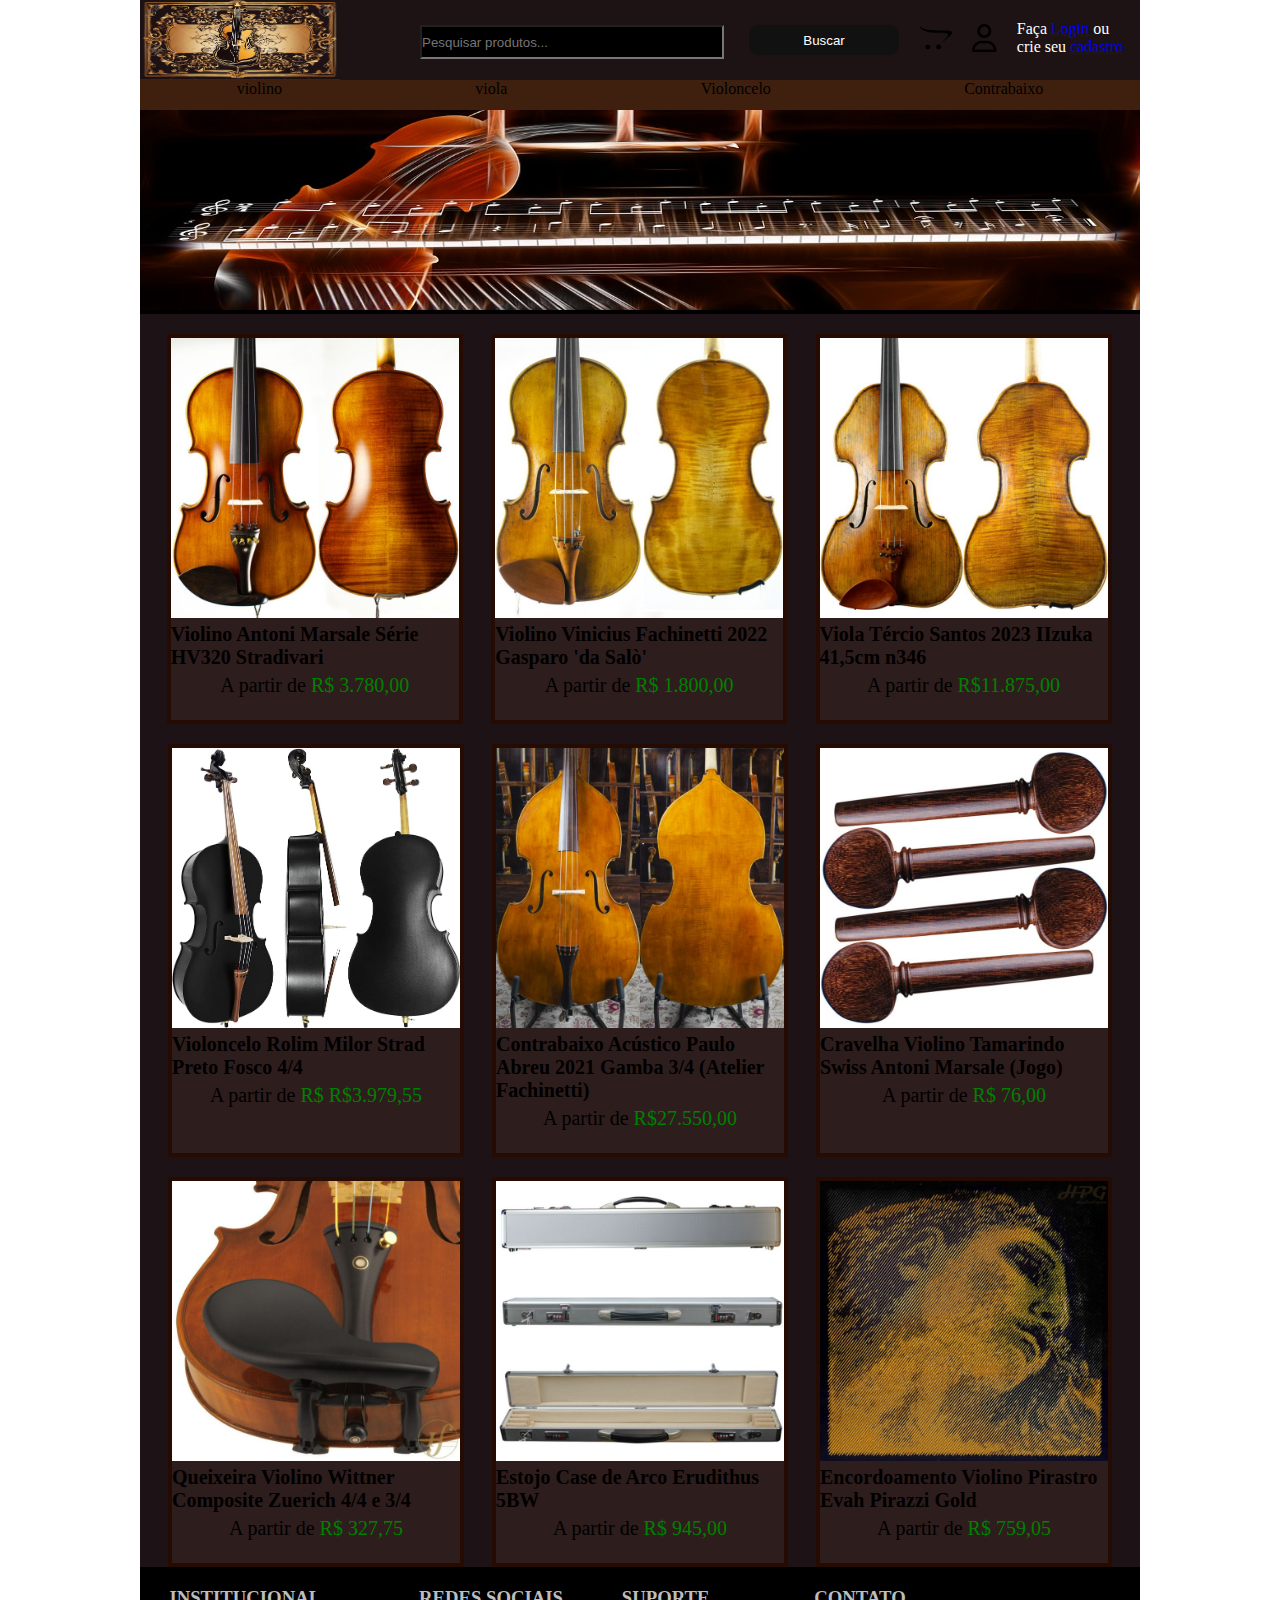
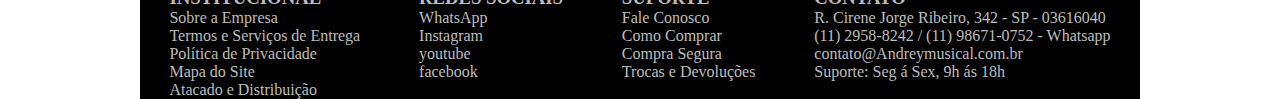
<file: index.html>
<!DOCTYPE html>
<html lang="en">

<head>
  <meta charset="UTF-8">
  <meta name="viewport" content="width=device-width, initial-scale=1.0">
  <link rel="stylesheet" href="index.css">
  <title>Document</title>
</head>

<body>

  <div id="layout">
    <!--cabeçalho-->
    <div id="pai1">


      <a href="index.html">
        <p id="logotipos"><img src="Imagens/logotipo2.png" alt="" height="80" width="200"></p>


      </a>

      <input type="text" id="informacoes" placeholder="Pesquisar produtos...">


      <button class="glow-on-hover" type="button">Buscar</button>

      <button id="carrinho"><a href="carrinho.html"><svg xmlns="http://www.w3.org/2000/svg" height="2em"
            viewBox="0 0 640 512">
            <path
              d="M423.3 440.7c0 25.3-20.3 45.6-45.6 45.6s-45.8-20.3-45.8-45.6 20.6-45.8 45.8-45.8c25.4 0 45.6 20.5 45.6 45.8zm-253.9-45.8c-25.3 0-45.6 20.6-45.6 45.8s20.3 45.6 45.6 45.6 45.8-20.3 45.8-45.6-20.5-45.8-45.8-45.8zm291.7-270C158.9 124.9 81.9 112.1 0 25.7c34.4 51.7 53.3 148.9 373.1 144.2 333.3-5 130 86.1 70.8 188.9 186.7-166.7 319.4-233.9 17.2-233.9z" />
          </svg></a>
      </button>

      <button id="pessoa"> <a href="dashboard.html">
          <svg id="pessoa" xmlns="http://www.w3.org/2000/svg" height="1em" viewBox="0 0 448 512">
            <path
              d="M304 128a80 80 0 1 0 -160 0 80 80 0 1 0 160 0zM96 128a128 128 0 1 1 256 0A128 128 0 1 1 96 128zM49.3 464H398.7c-8.9-63.3-63.3-112-129-112H178.3c-65.7 0-120.1 48.7-129 112zM0 482.3C0 383.8 79.8 304 178.3 304h91.4C368.2 304 448 383.8 448 482.3c0 16.4-13.3 29.7-29.7 29.7H29.7C13.3 512 0 498.7 0 482.3z" />
          </svg> </a>
      </button>

      <span id="login">Faça
        <a href="login.html">Login </a>
        ou
        <br>
        crie seu
        <a href="cadastro.html">cadastro</a>
      </span>


    </div>

    <div id="categorias">
      <p> violino</p>
      <p> viola</p>
      <p> Violoncelo</p>
      <p> Contrabaixo</p>

    </div>

    <img src="Imagens/banner-1036482_960_720.jpg" width="1000px" height="200px">

    <div id="produtos">
      <a href="violino1.html">
        <div class="cartoes" id="primeiraFileira" style="width: 18rem;">
          <img src="Imagens/violino.jpg" width="288" height="280" class="card-img-top" alt="...">
      </a>
      <div class="cardbody">
        <h5 class="titulo-cartoes">Violino Antoni Marsale Série HV320 Stradivari</h5>
        <p id="precolabel"> A partir de <span id="Rs">R$ 3.780,00 <br></p>
        <br>



      </div>
    </div>

    <div class="cartoes" id="primeiraFileira"  style="width: 18rem;">
      <a href="violino2.html"><img src="Imagens/violino2.jpg" width="288" height="280" class="card-img-top" alt="..."></a>
      <div class="card-body">
        <h5 class="titulo-cartoes">Violino Vinicius Fachinetti 2022 Gasparo 'da Salò'</h5>

        <p id="precolabel"> A partir de <span id="Rs">R$ 1.800,00 <br>
            <br>

      </div>
    </div>

    <div class="cartoes" id="primeiraFileira" style="width: 18rem;">
      <a href="viola.html"><img src="Imagens/viola.jpg" width="288" height="280" class="card-img-top" alt="..."></a>
      <div class="card-body">
        <h5 class="titulo-cartoes">Viola Tércio Santos 2023 IIzuka 41,5cm n346</h5>
        <p id="precolabel"> A partir de <span id="Rs">R$11.875,00 <br></p>
        </p>
        <br>



      </div>
    </div>

    <div class="cartoes" style="width: 18rem;">
      <img src="Imagens/cello.jpg" width="288" height="280" class="card-img-top" alt="...">
      <div class="card-body">
        <h5 class="titulo-cartoes">Violoncelo Rolim Milor Strad Preto Fosco 4/4</h5>
        <p id="precolabel"> A partir de <span id="Rs">R$ R$3.979,55 <br></p>
        </p>
        <br>


      </div>
    </div>

    <div class="cartoes" style="width: 18rem;">
      <img src="Imagens/contra.jpg" width="288" height="280" class="card-img-top" alt="...">
      <div class="card-body">
        <h5 class="titulo-cartoes">Contrabaixo Acústico Paulo Abreu 2021 Gamba 3/4 (Atelier Fachinetti)
        </h5>
        <p id="precolabel"> A partir de <span id="Rs">R$27.550,00 <br></p>
        </p>
        <br>

      </div>
    </div>

    <div class="cartoes" style="width: 18rem;">
      <img src="Imagens/cravelha.jpg" width="288" height="280" class="card-img-top" alt="...">
      <div class="card-body">
        <h5 class="titulo-cartoes">
          Cravelha Violino Tamarindo Swiss Antoni Marsale (Jogo)</h5>
        <p id="precolabel"> A partir de <span id="Rs">R$ 76,00 <br></p>
        </p>
        <br>


      </div>
    </div>

    <div class="cartoes" style="width: 18rem;">
      <img src="Imagens/queixeira.jpg" width="288" height="280" class="card-img-top" alt="...">
      <div class="card-body">
        <h5 class="titulo-cartoes">Queixeira Violino Wittner Composite Zuerich 4/4 e 3/4</h5>
        <p id="precolabel"> A partir de <span id="Rs">R$ 327,75 <br></p>
        </p>
        <br>


      </div>
    </div>

    <div class="cartoes" style="width: 18rem;">
      <img src="Imagens/case.jpg" width="288" height="280" class="card-img-top" alt="...">
      <div class="card-body">
        <h5 class="titulo-cartoes">
          Estojo Case de Arco Erudithus 5BW</h5>
        <p id="precolabel"> A partir de <span id="Rs">R$ 945,00 <br></p>
        </p>
        <br>


      </div>
    </div>

    <div class="cartoes" style="width: 18rem;">
      <img src="Imagens/corda.jpg" width="288" height="280" class="card-img-top" alt="...">
      <div class="card-body">
        <h5 class="titulo-cartoes">
          Encordoamento Violino Pirastro Evah Pirazzi Gold
        </h5>
        <p id="precolabel"> A partir de <span id="Rs">R$ 759,05 <br></p>
        </p>
        <br>


      </div>
    </div>

  </div>

  <div id="rodapeP">
    <div class="roda">
      <H3>INSTITUCIONAL</H3>
      <p>Sobre a Empresa</p>
      <p>Termos e Serviços de Entrega</p>
      <p>Política de Privacidade</p>
      <p>Mapa do Site</p>
      <p>Atacado e Distribuição</p>
    </div>
    <div class="roda">
      <H3>REDES SOCIAIS</H3>
      <p>WhatsApp</p>
      <p>Instagram</p>
      <p>youtube</p>
      <p>facebook</p>
    </div>
    <div class="roda">
      <H3>SUPORTE</H3>
      <P>Fale Conosco</P>
      <P>Como Comprar</P>
      <P>Compra Segura</P>
      <P>Trocas e Devoluções</P>
    </div>
    <div class="roda">
      <H3>CONTATO</H3>
      <P>R. Cirene Jorge Ribeiro, 342 - SP - 03616040</P>
      <P>(11) 2958-8242 / (11) 98671-0752 - Whatsapp</P>
      <P>contato@Andreymusical.com.br</P>
      <P> Suporte: Seg á Sex, 9h ás 18h</P>
    </div>

  </div>

  </div>


  </div>

</body>

</html>
</file>
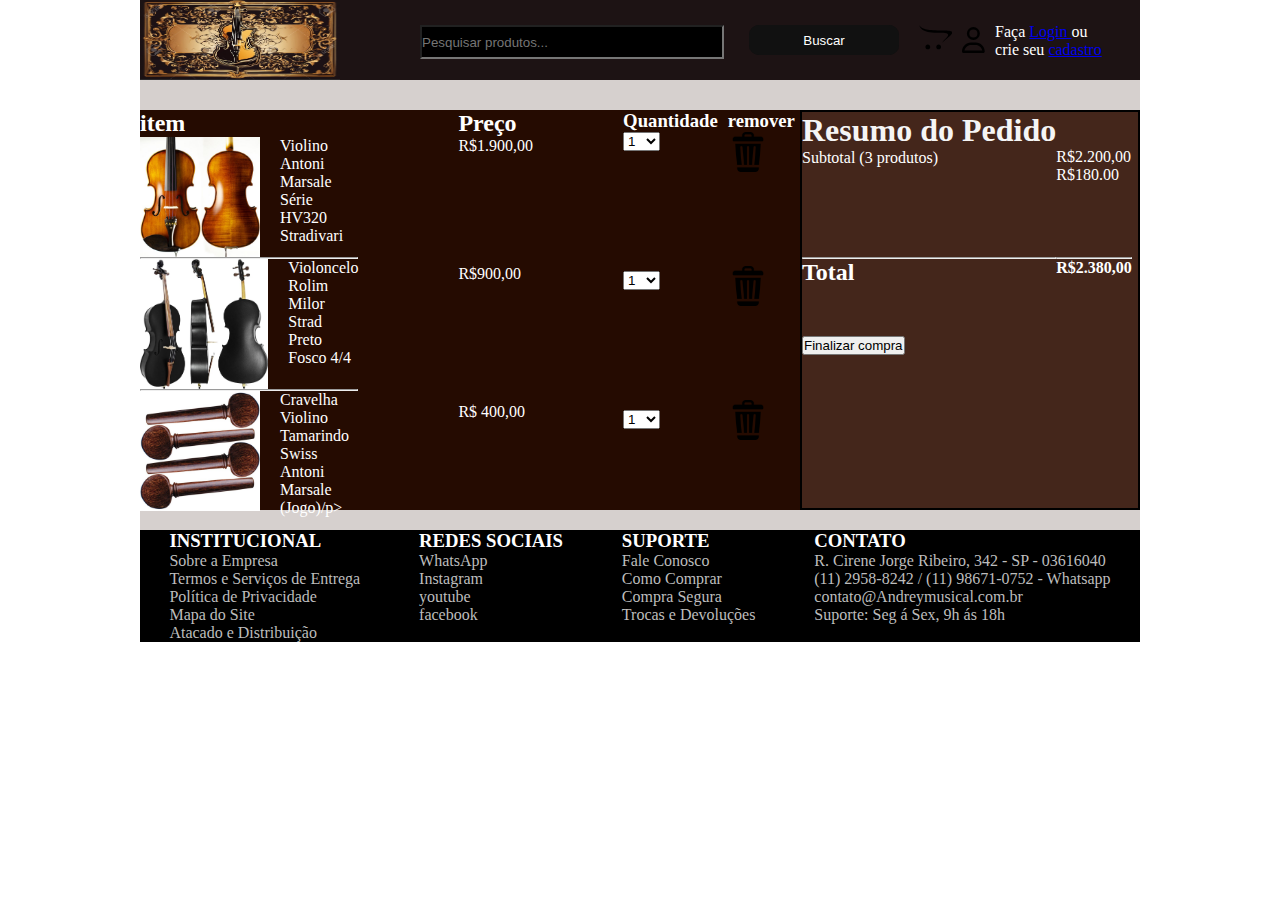
<file: carrinho.html>
<!DOCTYPE html>
<html lang="en">

<head>
    <meta charset="UTF-8">
    <meta name="viewport" content="width=device-width, initial-scale=1.0">
    <link rel="stylesheet" href="carrinho.css">
    <title>carrinho</title>
</head>

<body>
    <div id="layout">
        <!--cabeçalho-->
        <div id="pai1">

            <a href="index.html">
                <p id="logotipos"><img src="Imagens/logotipo2.png" alt="" height="80" width="200"></p>
            </a>

            <input type="text" id="informacoes" placeholder="Pesquisar produtos...">


            <button class="glow-on-hover" type="button">Buscar</button>

            <button id="carrinho"><a href="carrinho.html"><svg xmlns="http://www.w3.org/2000/svg" height="2em"
                        viewBox="0 0 640 512">
                        <path
                            d="M423.3 440.7c0 25.3-20.3 45.6-45.6 45.6s-45.8-20.3-45.8-45.6 20.6-45.8 45.8-45.8c25.4 0 45.6 20.5 45.6 45.8zm-253.9-45.8c-25.3 0-45.6 20.6-45.6 45.8s20.3 45.6 45.6 45.6 45.8-20.3 45.8-45.6-20.5-45.8-45.8-45.8zm291.7-270C158.9 124.9 81.9 112.1 0 25.7c34.4 51.7 53.3 148.9 373.1 144.2 333.3-5 130 86.1 70.8 188.9 186.7-166.7 319.4-233.9 17.2-233.9z" />
                    </svg></a>
            </button>
            <a href="dashboard.html">
                <svg id="pessoa" xmlns="http://www.w3.org/2000/svg" height="1em" viewBox="0 0 448 512">
                    <path
                        d="M304 128a80 80 0 1 0 -160 0 80 80 0 1 0 160 0zM96 128a128 128 0 1 1 256 0A128 128 0 1 1 96 128zM49.3 464H398.7c-8.9-63.3-63.3-112-129-112H178.3c-65.7 0-120.1 48.7-129 112zM0 482.3C0 383.8 79.8 304 178.3 304h91.4C368.2 304 448 383.8 448 482.3c0 16.4-13.3 29.7-29.7 29.7H29.7C13.3 512 0 498.7 0 482.3z" />
                </svg>
            </a>

            <span id="login">Faça
                <a href="login.html">Login </a>
                ou
                <br>
                crie seu
                <a href="cadastro.html">cadastro</a>
            </span>


        </div>

        <div id="carrinhoC">
            <div id="carrinhomeu">
                <div id="item">

                    <h2>item</h2>
                    <div class="produtos">
                        <img src="Imagens/violino.jpg" alt="" height="120px">
                        <p id="nomeProd" class="cor">Violino Antoni Marsale Série HV320 Stradivari</p>

                    </div>
                    <hr>
                    <div class="produtos">
                        <img src="Imagens/cello.jpg" alt="" height="130px">
                        <p id="nomeProd" class="cor">Violoncelo Rolim Milor Strad Preto Fosco 4/4</p>
                    </div>
                    <hr>
                    <div class="produtos">
                        <img src="Imagens/cravelha.jpg" alt="" height="120px">
                        <p id="nomeProd" class="cor">Cravelha Violino Tamarindo Swiss Antoni Marsale (Jogo)/p>
                    </div>


                </div>
                <div id="preco">
                    <h2>Preço</h2>

                    <div id="preco1" class="cor">R$1.900,00</div>
                    <div id="preco2" class="cor">R$900,00</div>

                    <div id="preco3" class="cor">R$ 400,00</div>
                </div>


                <div id="qtd">
                    <h3>Quantidade</h3>
                    <form action="" method="post">
                        <select>
                            <option value="">1</option>
                            <option value="">2</option>
                            <option value="">3</option>
                            <option value="">4</option>
                            <option value="">5</option>
                            <option value="">6</option>
                            <option value="">7</option>
                            <option value="">8</option>
                            <option value="">9</option>
                            <option value="">10</option>
                        </select>
                    </form>
                    <form action="" method="post">
                        <select>
                            <option value="">1</option>
                            <option value="">2</option>
                            <option value="">3</option>
                            <option value="">4</option>
                            <option value="">5</option>
                            <option value="">6</option>
                            <option value="">7</option>
                            <option value="">8</option>
                            <option value="">9</option>
                            <option value="">10</option>
                        </select>
                    </form>
                    <form action="" method="post">
                        <select>
                            <option value="">1</option>
                            <option value="">2</option>
                            <option value="">3</option>
                            <option value="">4</option>
                            <option value="">5</option>
                            <option value="">6</option>
                            <option value="">7</option>
                            <option value="">8</option>
                            <option value="">9</option>
                            <option value="">10</option>
                        </select>
                    </form>

                </div>

                <div id="remover">
                    <h3>remover</h3>
                    <div>
                        <img id="lixo" src="Imagens/lixeira-de-reciclagem.png" alt="" width="40px" height="40px">
                    </div>
                    <div>
                        <img id="lixo" src="Imagens/lixeira-de-reciclagem.png" alt="" width="40px" height="40px">
                    </div>
                    <div>
                        <img id="lixo" src="Imagens/lixeira-de-reciclagem.png" alt="" width="40px" height="40px">
                    </div>

                </div>

            </div>
            <div id="detalhes">
                <div id="resumo">
                    <h1>Resumo do Pedido</h1>
                    <p id="letrinha">Subtotal (3 produtos)</p>
                    <br>
                    <br>
                    <br>
                    <br>
                    <br>
                    <hr>
                    <h2>Total</h2>
                    <a href="FinalizarPedido.html"><button id="finalizar">Finalizar compra</button></a>

                </div>
                <div id="valores">
                    <br>
                    <br>
                    <p class="cor">R$2.200,00</p>
                    <p class="cor">R$180.00</p>
                    <br>
                    <br>
                    <br>
                    <br>
                    <hr id="hr1">
                    <h4 class="cor">R$2.380,00</h4>

                </div>
            </div>


        </div>
        <div id="rodapeP">
            <div class="roda">
                <H3>INSTITUCIONAL</H3>
                <p>Sobre a Empresa</p>
                <p>Termos e Serviços de Entrega</p>
                <p>Política de Privacidade</p>
                <p>Mapa do Site</p>
                <p>Atacado e Distribuição</p>
            </div>
            <div class="roda">
                <H3>REDES SOCIAIS</H3>
                <p>WhatsApp</p>
                <p>Instagram</p>
                <p>youtube</p>
                <p>facebook</p>
            </div>
            <div class="roda">
                <H3>SUPORTE</H3>
                <P>Fale Conosco</P>
                <P>Como Comprar</P>
                <P>Compra Segura</P>
                <P>Trocas e Devoluções</P>
            </div>
            <div class="roda">
                <H3>CONTATO</H3>
                <P>R. Cirene Jorge Ribeiro, 342 - SP - 03616040</P>
                <P>(11) 2958-8242 / (11) 98671-0752 - Whatsapp</P>
                <P>contato@Andreymusical.com.br</P>
                <P> Suporte: Seg á Sex, 9h ás 18h</P>
            </div>

        </div>
    </div>


</body>

</html>
</file>
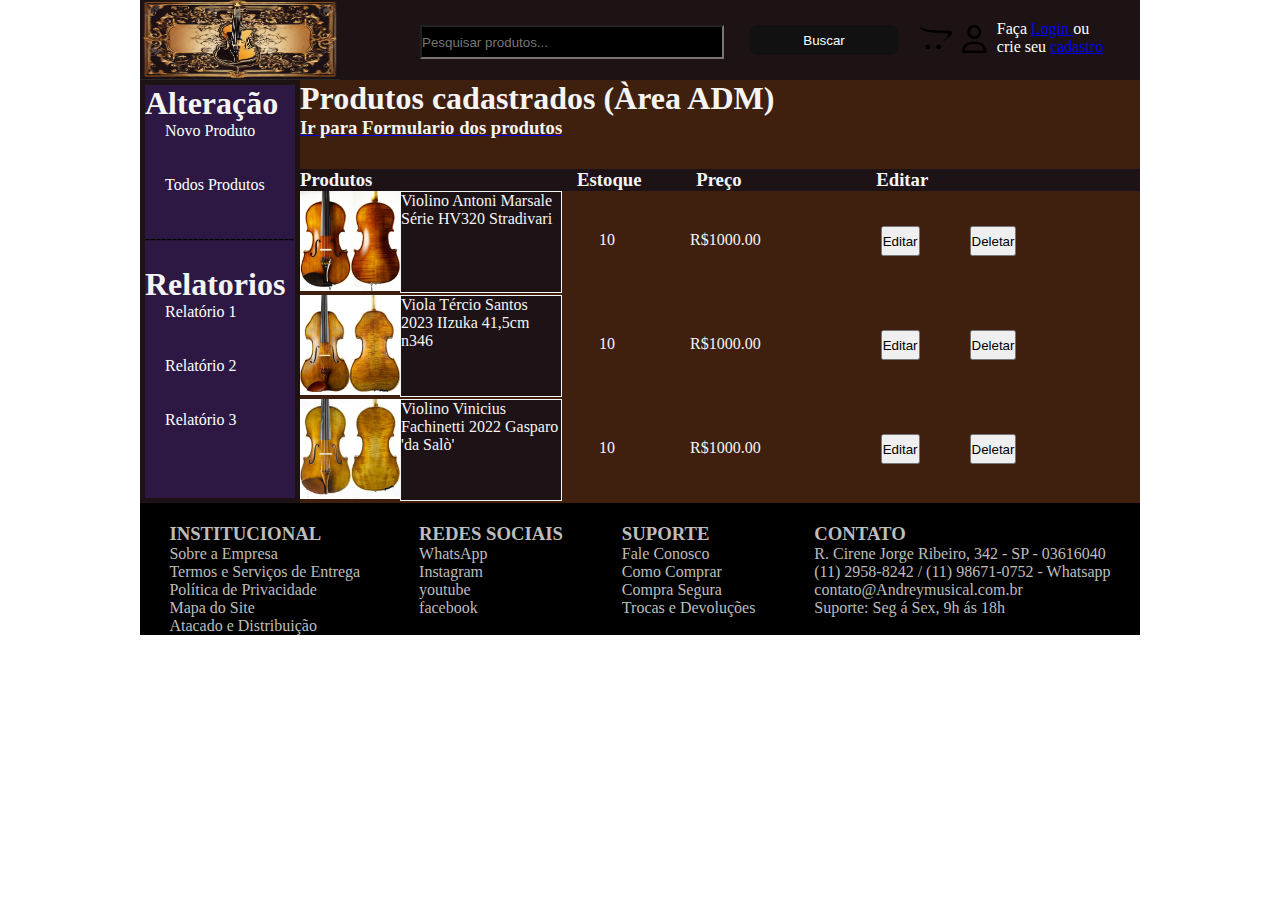
<file: dashboard.html>
<!DOCTYPE html>
<html lang="en">

<head>
  <meta charset="UTF-8">
  <meta name="viewport" content="width=device-width, initial-scale=1.0">
  <link rel="stylesheet" href="dashboard.css">
  <title>Document</title>
</head>

<body>
  <div id="layout">
    <div id="pai1">


      <a href="index.html">
        <p id="logotipos"><img src="Imagens/logotipo2.png" alt="" height="80" width="200"></p>
      </a>

      <input type="text" id="informacoes" placeholder="Pesquisar produtos...">


      <button class="glow-on-hover" type="button">Buscar</button>

      <button id="carrinho"><a href="carrinho.html"><svg xmlns="http://www.w3.org/2000/svg" height="2em"
            viewBox="0 0 640 512">
            <path
              d="M423.3 440.7c0 25.3-20.3 45.6-45.6 45.6s-45.8-20.3-45.8-45.6 20.6-45.8 45.8-45.8c25.4 0 45.6 20.5 45.6 45.8zm-253.9-45.8c-25.3 0-45.6 20.6-45.6 45.8s20.3 45.6 45.6 45.6 45.8-20.3 45.8-45.6-20.5-45.8-45.8-45.8zm291.7-270C158.9 124.9 81.9 112.1 0 25.7c34.4 51.7 53.3 148.9 373.1 144.2 333.3-5 130 86.1 70.8 188.9 186.7-166.7 319.4-233.9 17.2-233.9z" />
          </svg></a>
      </button>
      <a href="dashboard.html">
        <svg id="pessoa" xmlns="http://www.w3.org/2000/svg" height="1em" viewBox="0 0 448 512">
          <path
            d="M304 128a80 80 0 1 0 -160 0 80 80 0 1 0 160 0zM96 128a128 128 0 1 1 256 0A128 128 0 1 1 96 128zM49.3 464H398.7c-8.9-63.3-63.3-112-129-112H178.3c-65.7 0-120.1 48.7-129 112zM0 482.3C0 383.8 79.8 304 178.3 304h91.4C368.2 304 448 383.8 448 482.3c0 16.4-13.3 29.7-29.7 29.7H29.7C13.3 512 0 498.7 0 482.3z" />
        </svg>
      </a>

      <span id="login">Faça
        <a href="login.html">Login </a>
        ou
        <br>
        crie seu
        <a href="cadastro.html">cadastro</a>
      </span>


    </div>
    <div id="container">
      <div id="alteracao">
        <h1 id="cordotexto">Alteração</h1>
        <p class="textoalteracao">Novo Produto</p>
        <br>
        <br>
        <p class="textoalteracao">Todos Produtos</p>
        <br>
        <br>
        <p>----------------------------</p>
        <br>
        <h1 id="cordotexto">Relatorios</h1>
        <p class="textoalteracao">Relatório 1</p>
        <br>
        <br>
        <p class="textoalteracao">Relatório 2</p>
        <br>
        <br>
        <p class="textoalteracao">Relatório 3</p>
      </div>
      <div id="produtosCD">
        <h1 id="cordotexto">Produtos cadastrados (Àrea ADM)</h1>
        <a href="FormularioDeProduto.html">
          <h3 id="cordotexto">Ir para Formulario dos produtos</h3>
        </a>
        <div id="linhas">
          <h3 id="cordotexto">Produtos <span id="estoque">Estoque</span> <span id="preco">Preço</span>
            </span><span>Editar</span></h3>
        </div>
        <div id="papai">
          <div>
            <img src="Imagens/violino.jpg" alt="" width="100px">
          </div>
          <p class="textoimagem">Violino Antoni Marsale Série HV320 Stradivari</p>
          <p class="estoque" id="cordotexto">10</p>
          <p class="preco" id="cordotexto">R$1000.00</p>
          <button class="Editar">Editar</button>
          <button class="Deletar">Deletar</button>


        </div>
        <div id="papai">
          <div>
            <img src="Imagens/viola.jpg" alt="" width="100px">
          </div>
          <p class="textoimagem">Viola Tércio Santos 2023 IIzuka 41,5cm n346</p>
          <p class="estoque" id="cordotexto">10</p>
          <p class="preco" id="cordotexto">R$1000.00</p>
          <button class="Editar">Editar</button>
          <button class="Deletar">Deletar</button>

        </div>
        <div id="papai">
          <div>
            <img src="Imagens/violino2.jpg" alt="" width="100px">
          </div>
          <p class="textoimagem">Violino Vinicius Fachinetti 2022 Gasparo 'da Salò'</p>
          <p class="estoque" id="cordotexto">10</p>
          <p class="preco" id="cordotexto">R$1000.00</p>
          <button class="Editar">Editar</button>
          <button class="Deletar">Deletar</button>
        </div>

      </div>
    </div>
    <div id="rodapeP">
      <div class="roda">
        <H3>INSTITUCIONAL</H3>
        <p>Sobre a Empresa</p>
        <p>Termos e Serviços de Entrega</p>
        <p>Política de Privacidade</p>
        <p>Mapa do Site</p>
        <p>Atacado e Distribuição</p>
      </div>
      <div class="roda">
        <H3>REDES SOCIAIS</H3>
        <p>WhatsApp</p>
        <p>Instagram</p>
        <p>youtube</p>
        <p>facebook</p>
      </div>
      <div class="roda">
        <H3>SUPORTE</H3>
        <P>Fale Conosco</P>
        <P>Como Comprar</P>
        <P>Compra Segura</P>
        <P>Trocas e Devoluções</P>
      </div>
      <div class="roda">
        <H3>CONTATO</H3>
        <P>R. Cirene Jorge Ribeiro, 342 - SP - 03616040</P>
        <P>(11) 2958-8242 / (11) 98671-0752 - Whatsapp</P>
        <P>contato@Andreymusical.com.br</P>
        <P> Suporte: Seg á Sex, 9h ás 18h</P>
      </div>

    </div>

  </div>

</body>

</html>
</file>
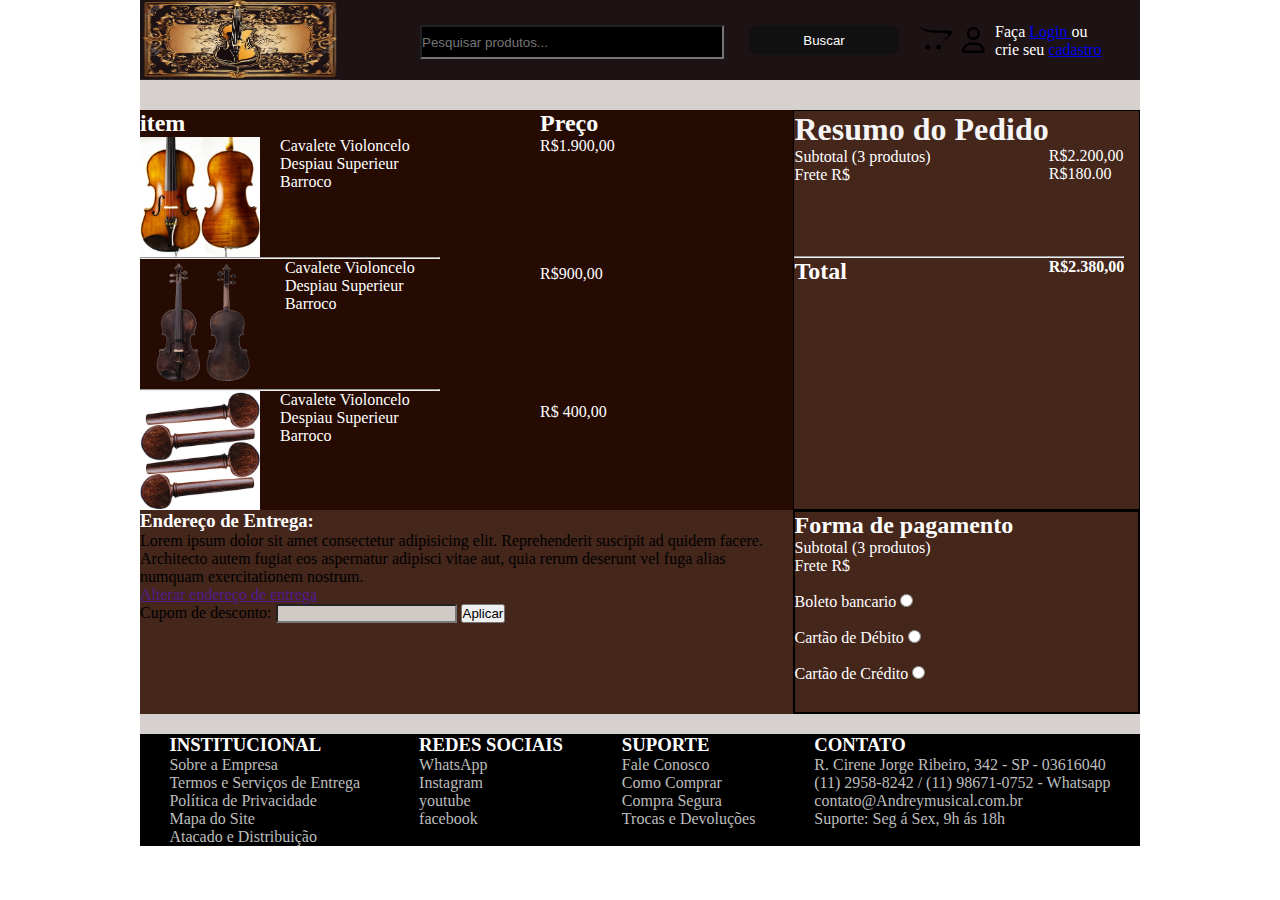
<file: FinalizarPedido.html>
<!DOCTYPE html>
<html lang="en">

<head>
    <meta charset="UTF-8">
    <meta name="viewport" content="width=device-width, initial-scale=1.0">
    <link rel="stylesheet" href="FinalizarPedido.css">
    <title>carrinho</title>
</head>

<body>
    <div id="layout">
        <!--cabeçalho-->
        <div id="pai1">

            <a href="index.html">
                <p id="logotipos"><img src="Imagens/logotipo2.png" alt="" height="80" width="200"></p>
            </a>

            <input type="text" id="informacoes" placeholder="Pesquisar produtos...">


            <button class="glow-on-hover" type="button">Buscar</button>

            <button id="carrinho"><a href="carrinho.html"><svg xmlns="http://www.w3.org/2000/svg" height="2em"
                        viewBox="0 0 640 512">
                        <path
                            d="M423.3 440.7c0 25.3-20.3 45.6-45.6 45.6s-45.8-20.3-45.8-45.6 20.6-45.8 45.8-45.8c25.4 0 45.6 20.5 45.6 45.8zm-253.9-45.8c-25.3 0-45.6 20.6-45.6 45.8s20.3 45.6 45.6 45.6 45.8-20.3 45.8-45.6-20.5-45.8-45.8-45.8zm291.7-270C158.9 124.9 81.9 112.1 0 25.7c34.4 51.7 53.3 148.9 373.1 144.2 333.3-5 130 86.1 70.8 188.9 186.7-166.7 319.4-233.9 17.2-233.9z" />
                    </svg></a>
            </button>

            <svg id="pessoa" xmlns="http://www.w3.org/2000/svg" height="1em" viewBox="0 0 448 512">
                <path
                    d="M304 128a80 80 0 1 0 -160 0 80 80 0 1 0 160 0zM96 128a128 128 0 1 1 256 0A128 128 0 1 1 96 128zM49.3 464H398.7c-8.9-63.3-63.3-112-129-112H178.3c-65.7 0-120.1 48.7-129 112zM0 482.3C0 383.8 79.8 304 178.3 304h91.4C368.2 304 448 383.8 448 482.3c0 16.4-13.3 29.7-29.7 29.7H29.7C13.3 512 0 498.7 0 482.3z" />
            </svg>

            <span id="login">Faça
                <a href="login.html">Login </a>
                ou
                <br>
                crie seu
                <a href="cadastro.html">cadastro</a>
            </span>


        </div>

        <div id="carrinhoC">
            <div id="carrinhomeu">
                <div id="item">

                    <h2>item</h2>
                    <div class="produtos">
                        <img src="Imagens/violino.jpg" alt="" height="120px">
                        <p id="nomeProd" class="cor">Cavalete Violoncelo Despiau Superieur Barroco</p>

                    </div>
                    <hr>
                    <div class="produtos">
                        <img src="Imagens/cello2.webp" alt="" height="130px">
                        <p id="nomeProd" class="cor">Cavalete Violoncelo Despiau Superieur Barroco</p>
                    </div>
                    <hr>
                    <div class="produtos">
                        <img src="Imagens/cravelha.jpg" alt="" height="120px">
                        <p id="nomeProd" class="cor">Cavalete Violoncelo Despiau Superieur Barroco</p>
                    </div>


                </div>
                <div id="preco">
                    <h2>Preço</h2>

                    <div id="preco1" class="cor">R$1.900,00</div>
                    <div id="preco2" class="cor">R$900,00</div>

                    <div id="preco3" class="cor">R$ 400,00</div>
                </div>





            </div>
            <div id="detalhes">
                <div id="resumo">
                    <h1>Resumo do Pedido</h1>
                    <p id="letrinha">Subtotal (3 produtos)</p>
                    <p id="letrinha">Frete R$</p>
                    <br>
                    <br>
                    <br>
                    <br>
                    <hr>
                    <h2>Total</h2>

                </div>
                <div id="valores">
                    <br>
                    <br>
                    <p class="cor">R$2.200,00</p>
                    <p class="cor">R$180.00</p>
                    <br>
                    <br>
                    <br>
                    <br>
                    <hr id="hr1">
                    <h4 class="cor">R$2.380,00</h4>

                </div>
            </div>


        </div>
        <div id="pai2">
            <div id="endereco">
                <h3>Endereço de Entrega:</h3> Lorem ipsum dolor sit amet consectetur adipisicing elit. Reprehenderit
                suscipit ad quidem facere. Architecto autem fugiat eos aspernatur adipisci vitae aut, quia rerum
                deserunt vel fuga alias numquam exercitationem nostrum.
                <br>
                <a href="">Alterar endereço de entrega </a>
                <br>
                <form action="">
                    <label for="email">Cupom de desconto:</label>
                    <input id="cupom">
                    <button>Aplicar</button>
                </form>
            </div>
            <div id="formasdepaga">
                <div id="pagamento">
                    <h2>Forma de pagamento</h2>
                    <p id="letrinha">Subtotal (3 produtos)</p>
                    <p id="letrinha">Frete R$</p>
                    <br>
                    <form action="" method="post">
                        <label for="sexo" id="letrinha">Boleto bancario</label>
                        <input type="radio" name="pagamento">
                        <br>
                        <BR>

                        <label for="sexo" id="letrinha">Cartão de Débito</label>
                        <input name="pagamento" type="radio">
                        <br><BR>
                        

                        <label for="sexo" id="letrinha">Cartão de Crédito</label>
                        <input name="pagamento" type="radio">

                    </form>

                </div>

            </div>


        </div>

        <div id="rodapeP">
            <div class="roda">
                <H3>INSTITUCIONAL</H3>
                <p>Sobre a Empresa</p>
                <p>Termos e Serviços de Entrega</p>
                <p>Política de Privacidade</p>
                <p>Mapa do Site</p>
                <p>Atacado e Distribuição</p>
            </div>
            <div class="roda">
                <H3>REDES SOCIAIS</H3>
                <p>WhatsApp</p>
                <p>Instagram</p>
                <p>youtube</p>
                <p>facebook</p>
            </div>
            <div class="roda">
                <H3>SUPORTE</H3>
                <P>Fale Conosco</P>
                <P>Como Comprar</P>
                <P>Compra Segura</P>
                <P>Trocas e Devoluções</P>
            </div>
            <div class="roda">
                <H3>CONTATO</H3>
                <P>R. Cirene Jorge Ribeiro, 342 - SP - 03616040</P>
                <P>(11) 2958-8242 / (11) 98671-0752 - Whatsapp</P>
                <P>contato@Andreymusical.com.br</P>
                <P> Suporte: Seg á Sex, 9h ás 18h</P>
            </div>

        </div>
    </div>


</body>

</html>
</file>
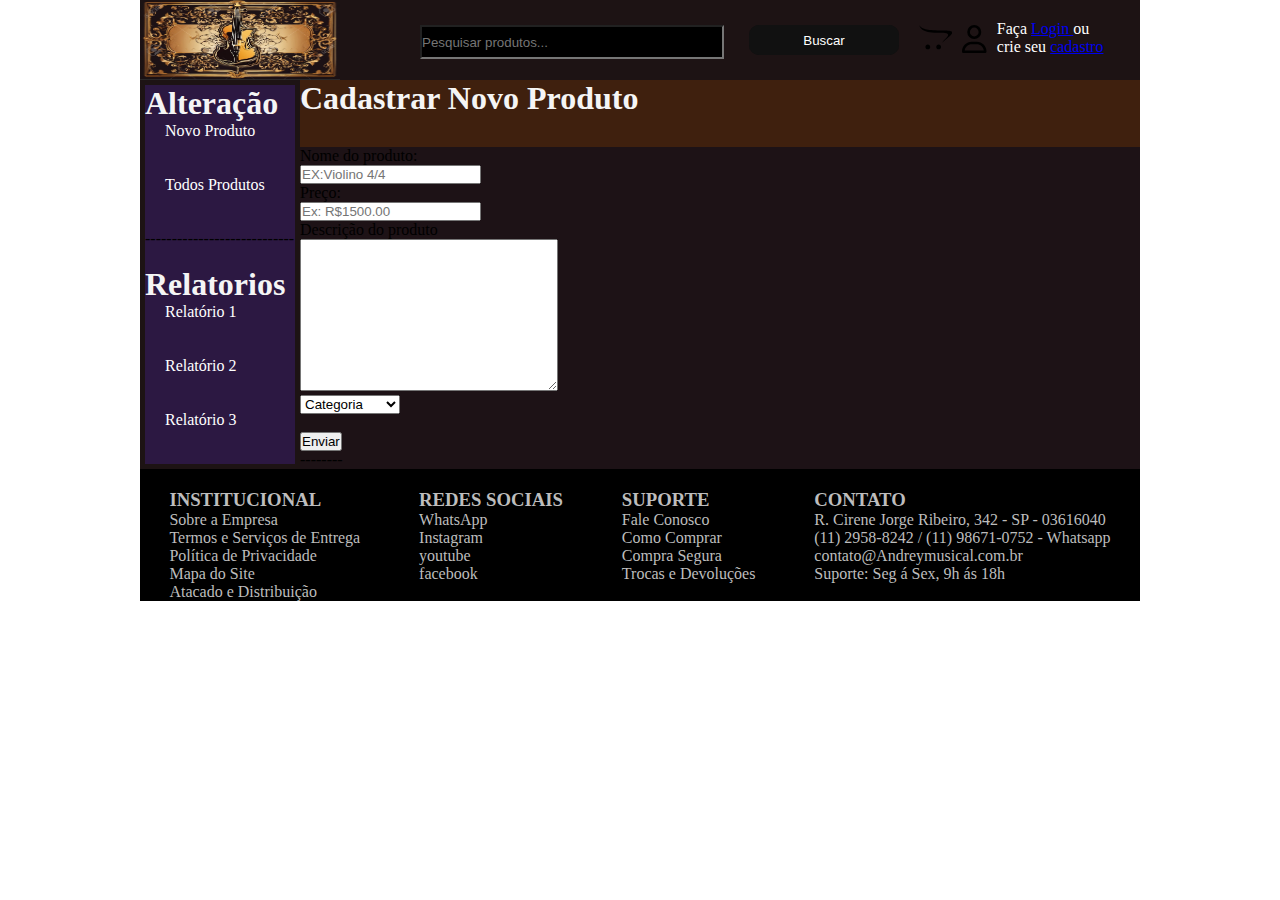
<file: FormularioDeProduto.html>
<!DOCTYPE html>
<html lang="en">

<head>
    <meta charset="UTF-8">
    <meta name="viewport" content="width=device-width, initial-scale=1.0">
    <link rel="stylesheet" href="FormularioDeProduto.css">
    <title>Document</title>
</head>

<body>
    <div id="layout">
        <div id="pai1">


            <a href="index.html">
                <p id="logotipos"><img src="Imagens/logotipo2.png" alt="" height="80" width="200"></p>
            </a>

            <input type="text" id="informacoes" placeholder="Pesquisar produtos...">


            <button class="glow-on-hover" type="button">Buscar</button>

            <button id="carrinho"><a href="carrinho.html"><svg xmlns="http://www.w3.org/2000/svg" height="2em"
                        viewBox="0 0 640 512">
                        <path
                            d="M423.3 440.7c0 25.3-20.3 45.6-45.6 45.6s-45.8-20.3-45.8-45.6 20.6-45.8 45.8-45.8c25.4 0 45.6 20.5 45.6 45.8zm-253.9-45.8c-25.3 0-45.6 20.6-45.6 45.8s20.3 45.6 45.6 45.6 45.8-20.3 45.8-45.6-20.5-45.8-45.8-45.8zm291.7-270C158.9 124.9 81.9 112.1 0 25.7c34.4 51.7 53.3 148.9 373.1 144.2 333.3-5 130 86.1 70.8 188.9 186.7-166.7 319.4-233.9 17.2-233.9z" />
                    </svg></a>
            </button>

            <svg id="pessoa" xmlns="http://www.w3.org/2000/svg" height="1em" viewBox="0 0 448 512">
                <path
                    d="M304 128a80 80 0 1 0 -160 0 80 80 0 1 0 160 0zM96 128a128 128 0 1 1 256 0A128 128 0 1 1 96 128zM49.3 464H398.7c-8.9-63.3-63.3-112-129-112H178.3c-65.7 0-120.1 48.7-129 112zM0 482.3C0 383.8 79.8 304 178.3 304h91.4C368.2 304 448 383.8 448 482.3c0 16.4-13.3 29.7-29.7 29.7H29.7C13.3 512 0 498.7 0 482.3z" />
            </svg>

            <span id="login">Faça
                <a href="login.html">Login </a>
                ou
                <br>
                crie seu
                <a href="cadastro.html">cadastro</a>
            </span>


        </div>
        <div id="container">
            <div id="alteracao">
                <h1 id="cordotexto">Alteração</h1>
                <p class="textoalteracao">Novo Produto</p>
                <br>
                <br>
                <p class="textoalteracao">Todos Produtos</p>
                <br>
                <br>
                <p>----------------------------</p>
                <br>
                <h1 id="cordotexto">Relatorios</h1>
                <p class="textoalteracao">Relatório 1</p>
                <br>
                <br>
                <p class="textoalteracao">Relatório 2</p>
                <br>
                <br>
                <p class="textoalteracao">Relatório 3</p>
            </div>
            <div id="produtosCD">
                <h1 id="cordotexto">Cadastrar Novo Produto </h1>
                <div id="linhas">
                    <form action="" method="post">
                        <label for="" class="cordotexto"> Nome do produto:</label><br>
                        <input type="text" placeholder="EX:Violino 4/4">
                        <br>
                        <label for="" class="cordotexto">Preço:</label>
                        <br>
                        <input type="text" placeholder="Ex: R$1500.00">
                        <br>
                        <p class="cordotexto">Descrição do produto</p>

                        <textarea name="" id="" cols="30" rows="10"></textarea>
                        <br>
                        <select name="" id="">
                            <option value="">Categoria</option>
                            <option value="">Violino</option>
                            <option value="">Viola</option>
                            <option value="">Cello</option>
                            <option value="">Contra Baixo</option>
                            <option value="">Acessorios</option>
                        </select>
                        <br>
                        <br>

                        <button>Enviar</button>
                        <br>--------


                    </form>
                </div>


            </div>
        </div>
        <div id="rodapeP">
            <div class="roda">
                <H3>INSTITUCIONAL</H3>
                <p>Sobre a Empresa</p>
                <p>Termos e Serviços de Entrega</p>
                <p>Política de Privacidade</p>
                <p>Mapa do Site</p>
                <p>Atacado e Distribuição</p>
            </div>
            <div class="roda">
                <H3>REDES SOCIAIS</H3>
                <p>WhatsApp</p>
                <p>Instagram</p>
                <p>youtube</p>
                <p>facebook</p>
            </div>
            <div class="roda">
                <H3>SUPORTE</H3>
                <P>Fale Conosco</P>
                <P>Como Comprar</P>
                <P>Compra Segura</P>
                <P>Trocas e Devoluções</P>
            </div>
            <div class="roda">
                <H3>CONTATO</H3>
                <P>R. Cirene Jorge Ribeiro, 342 - SP - 03616040</P>
                <P>(11) 2958-8242 / (11) 98671-0752 - Whatsapp</P>
                <P>contato@Andreymusical.com.br</P>
                <P> Suporte: Seg á Sex, 9h ás 18h</P>
            </div>

        </div>

    </div>

</body>

</html>
</file>
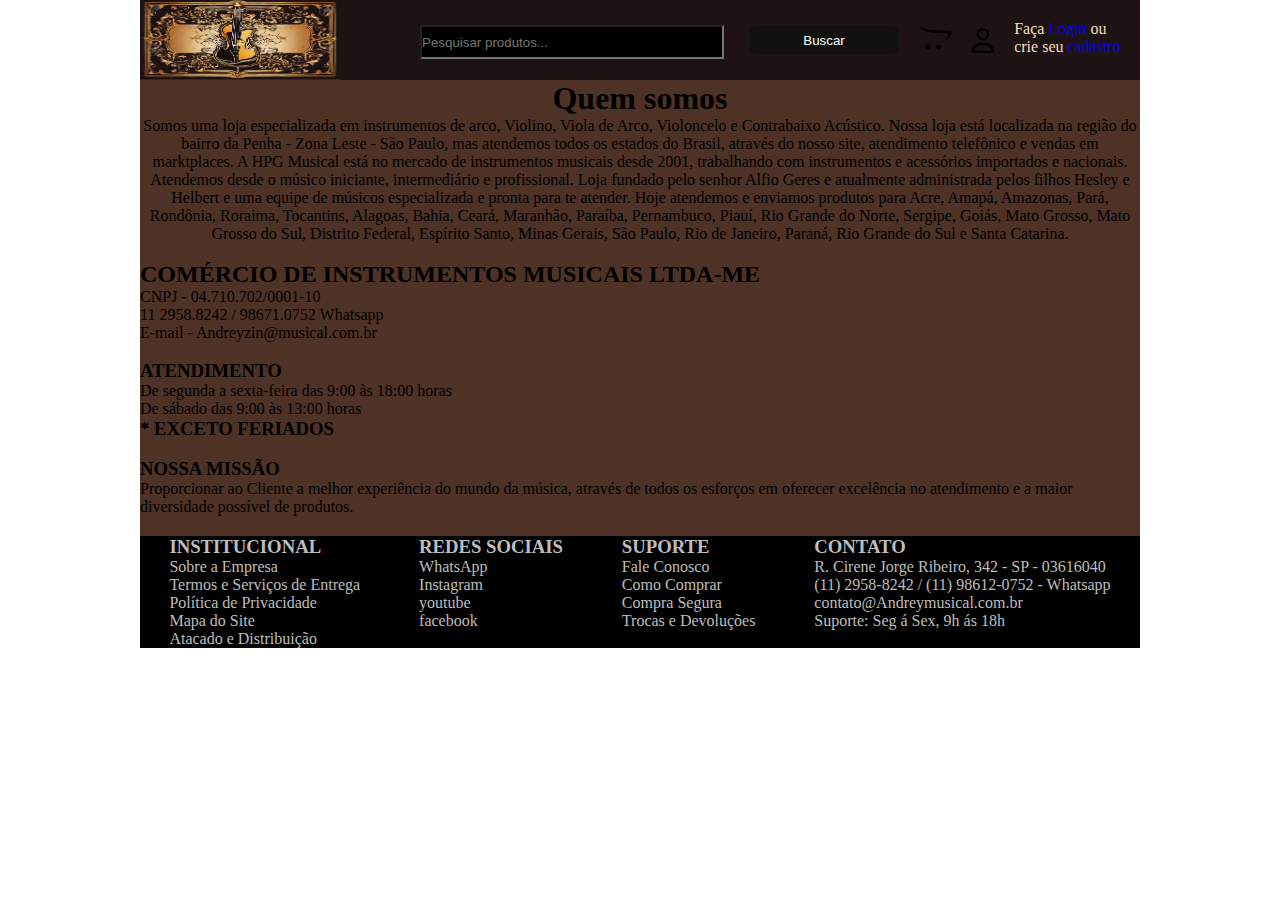
<file: sobre.html>
<!DOCTYPE html>
<html lang="en">

<head>
    <meta charset="UTF-8">
    <meta name="viewport" content="width=device-width, initial-scale=1.0">
    <link rel="stylesheet" href="sobre.css">
    <title>Document</title>
</head>

<body>

    <div id="layout">
        <!--cabeçalho-->
        <div id="pai1">


            <a href="index.html">
                <p id="logotipos"><img src="Imagens/logotipo2.png" alt="" height="80" width="200"></p>


            </a>

            <input type="text" id="informacoes" placeholder="Pesquisar produtos...">


            <button class="glow-on-hover" type="button">Buscar</button>

            <button id="carrinho"><a href="carrinho.html"><svg xmlns="http://www.w3.org/2000/svg" height="2em"
                        viewBox="0 0 640 512">
                        <path
                            d="M423.3 440.7c0 25.3-20.3 45.6-45.6 45.6s-45.8-20.3-45.8-45.6 20.6-45.8 45.8-45.8c25.4 0 45.6 20.5 45.6 45.8zm-253.9-45.8c-25.3 0-45.6 20.6-45.6 45.8s20.3 45.6 45.6 45.6 45.8-20.3 45.8-45.6-20.5-45.8-45.8-45.8zm291.7-270C158.9 124.9 81.9 112.1 0 25.7c34.4 51.7 53.3 148.9 373.1 144.2 333.3-5 130 86.1 70.8 188.9 186.7-166.7 319.4-233.9 17.2-233.9z" />
                    </svg></a>
            </button>

            <button id="pessoa"> <a href="dashboard.html">
                    <svg id="pessoa" xmlns="http://www.w3.org/2000/svg" height="1em" viewBox="0 0 448 512">
                        <path
                            d="M304 128a80 80 0 1 0 -160 0 80 80 0 1 0 160 0zM96 128a128 128 0 1 1 256 0A128 128 0 1 1 96 128zM49.3 464H398.7c-8.9-63.3-63.3-112-129-112H178.3c-65.7 0-120.1 48.7-129 112zM0 482.3C0 383.8 79.8 304 178.3 304h91.4C368.2 304 448 383.8 448 482.3c0 16.4-13.3 29.7-29.7 29.7H29.7C13.3 512 0 498.7 0 482.3z" />
                    </svg> </a>
            </button>

            <span id="login">Faça
                <a href="login.html">Login </a>
                ou
                <br>
                crie seu
                <a href="cadastro.html">cadastro</a>
            </span>
        </div>
        <div id="pai2">
            <h1>Quem somos</h1>
            <p>Somos uma loja especializada em instrumentos de arco, Violino, Viola de Arco, Violoncelo e Contrabaixo
                Acústico. Nossa loja está localizada na região do bairro da Penha - Zona Leste - São Paulo, mas
                atendemos todos os estados do Brasil, através do nosso site, atendimento telefônico e vendas em
                marktplaces.

                A HPG Musical está no mercado de instrumentos musicais desde 2001, trabalhando com instrumentos e
                acessórios importados e nacionais. Atendemos desde o músico iniciante, intermediário e profissional.
                Loja fundado pelo senhor Alfio Geres e atualmente administrada pelos filhos Hesley e Helbert e uma
                equipe de músicos especializada e pronta para te atender.

                Hoje atendemos e enviamos produtos para Acre, Amapá, Amazonas, Pará, Rondônia, Roraima, Tocantins,
                Alagoas, Bahia, Ceará, Maranhão, Paraíba, Pernambuco, Piauí, Rio Grande do Norte, Sergipe, Goiás, Mato
                Grosso, Mato Grosso do Sul, Distrito Federal, Espírito Santo, Minas Gerais, São Paulo, Rio de Janeiro,
                Paraná, Rio Grande do Sul e Santa Catarina.</p>
            <br>

        </div>
        <h2> COMÉRCIO DE INSTRUMENTOS MUSICAIS LTDA-ME</h2>
        <p>CNPJ - 04.710.702/0001-10</p>
        <p>11 2958.8242 / 98671.0752 Whatsapp</p>
        <p>E-mail - Andreyzin@musical.com.br</p>
        <br>
        <h3>ATENDIMENTO</h3>
        <p>De segunda a sexta-feira das 9:00 às 18:00 horas</p>
        <p>De sábado das 9:00 às 13:00 horas</p>
        <h3>* EXCETO FERIADOS</h3>
        <br>
        <h3>NOSSA MISSÃO</h3>
        <p>Proporcionar ao Cliente a melhor experiência do mundo da música, através de todos os esforços em oferecer excelência no atendimento e a maior diversidade possível de produtos.</p>

        <div id="rodapeP">
            <div class="roda">
                <H3>INSTITUCIONAL</H3>
                <p>Sobre a Empresa</p>
                <p>Termos e Serviços de Entrega</p>
                <p>Política de Privacidade</p>
                <p>Mapa do Site</p>
                <p>Atacado e Distribuição</p>
            </div>
            <div class="roda">
                <H3>REDES SOCIAIS</H3>
                <p>WhatsApp</p>
                <p>Instagram</p>
                <p>youtube</p>
                <p>facebook</p>
            </div>
            <div class="roda">
                <H3>SUPORTE</H3>
                <P>Fale Conosco</P>
                <P>Como Comprar</P>
                <P>Compra Segura</P>
                <P>Trocas e Devoluções</P>
            </div>
            <div class="roda">
                <H3>CONTATO</H3>
                <P>R. Cirene Jorge Ribeiro, 342 - SP - 03616040</P>
                <P>(11) 2958-8242 / (11) 98612-0752 - Whatsapp</P>
                <P>contato@Andreymusical.com.br</P>
                <P> Suporte: Seg á Sex, 9h ás 18h</P>
            </div>

        </div>
    </div>
    </div>    
</body>
</file>
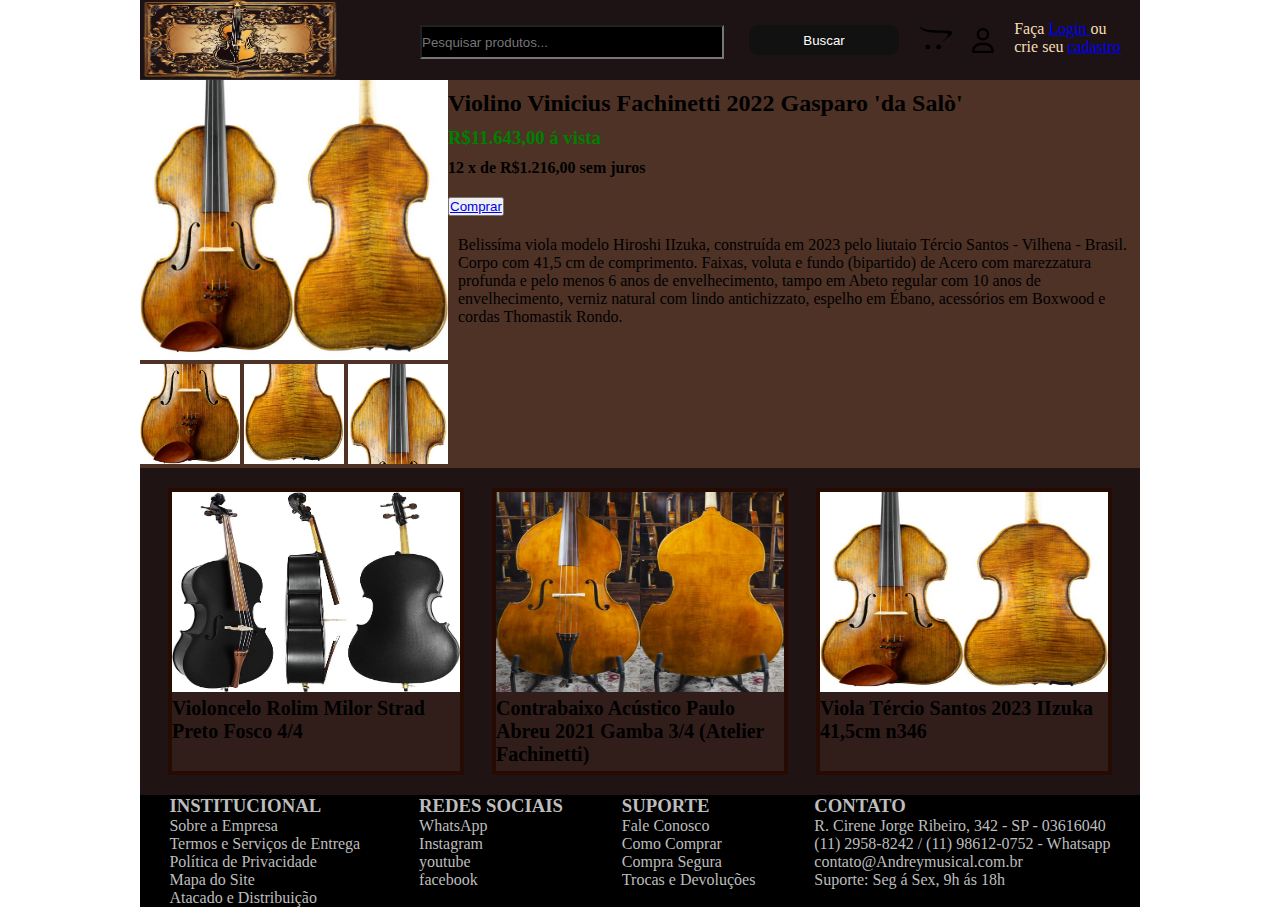
<file: viola.html>
<!DOCTYPE html>
<html lang="en">

<head>
  <meta charset="UTF-8">
  <meta name="viewport" content="width=device-width, initial-scale=1.0">
  <link rel="stylesheet" href="viola.css">
  <title>Document</title>
</head>

<body>

  <div id="layout">
    <!--cabeçalho-->
    <div id="pai1">


      <a href="index.html">
        <p id="logotipos"><img src="Imagens/logotipo2.png" alt="" height="80" width="200"></p>


      </a>

      <input type="text" id="informacoes" placeholder="Pesquisar produtos...">


      <button class="glow-on-hover" type="button">Buscar</button>

      <button id="carrinho"><a href="carrinho.html"><svg xmlns="http://www.w3.org/2000/svg" height="2em"
            viewBox="0 0 640 512">
            <path
              d="M423.3 440.7c0 25.3-20.3 45.6-45.6 45.6s-45.8-20.3-45.8-45.6 20.6-45.8 45.8-45.8c25.4 0 45.6 20.5 45.6 45.8zm-253.9-45.8c-25.3 0-45.6 20.6-45.6 45.8s20.3 45.6 45.6 45.6 45.8-20.3 45.8-45.6-20.5-45.8-45.8-45.8zm291.7-270C158.9 124.9 81.9 112.1 0 25.7c34.4 51.7 53.3 148.9 373.1 144.2 333.3-5 130 86.1 70.8 188.9 186.7-166.7 319.4-233.9 17.2-233.9z" />
          </svg></a>
      </button>

      <button id="pessoa"> <a href="dashboard.html">
          <svg id="pessoa" xmlns="http://www.w3.org/2000/svg" height="1em" viewBox="0 0 448 512">
            <path
              d="M304 128a80 80 0 1 0 -160 0 80 80 0 1 0 160 0zM96 128a128 128 0 1 1 256 0A128 128 0 1 1 96 128zM49.3 464H398.7c-8.9-63.3-63.3-112-129-112H178.3c-65.7 0-120.1 48.7-129 112zM0 482.3C0 383.8 79.8 304 178.3 304h91.4C368.2 304 448 383.8 448 482.3c0 16.4-13.3 29.7-29.7 29.7H29.7C13.3 512 0 498.7 0 482.3z" />
          </svg> </a>
      </button>

      <span id="login">Faça
        <a href="login.html">Login </a>
        ou
        <br>
        crie seu
        <a href="cadastro.html">cadastro</a>
      </span>



        </div>
        <div id="produto">

            <div id="extras">

                <div id="imagens">
                    <img src="Imagens/viola.jpg" width="308" height="280" class="card-img-top" alt="...">
                </div>
                <div id="extraimg">
                    <img src="Imagens/viola1.jpg" width="100" height="100" class="card-img-top" alt="...">
                    <img src="Imagens/viola2.jpg" width="100" height="100" class="card-img-top" alt="...">
                    <img src="Imagens/viola4.jpg" width="100" height="100" class="card-img-top" alt="...">

                </div>

            </div>
            <div>
                <h2>Violino Vinicius Fachinetti 2022 Gasparo 'da Salò'</h2>
                <h3 id="preco">
                    R$11.643,00 á vista
                </h3>
                <h4>
                    
                    12 x de R$1.216,00 sem juros
                </h4>
                <button> <a href="carrinho.html">Comprar</a></button>
                <div id="detalhes">
                    Belissíma viola modelo Hiroshi IIzuka, construída em 2023 pelo liutaio Tércio Santos - Vilhena - Brasil. Corpo com 41,5 cm de comprimento. Faixas, voluta e fundo (bipartido) de Acero com marezzatura profunda e pelo menos 6 anos de envelhecimento, tampo em Abeto regular com 10 anos de envelhecimento, verniz natural com lindo antichizzato, espelho em Ébano, acessórios em Boxwood e cordas Thomastik Rondo.


                </div>
            </div>

        </div>
        <div id="PRODUTOSRELACIONADOS">
            <div id="fotos">

                <div class="cartoes" style="width: 18rem;">
                    <img src="Imagens/cello.jpg" width="288" height="200" class="card-img-top" alt="...">
                    <div class="card-body">
                        <h5 class="titulo-cartoes">Violoncelo Rolim Milor Strad Preto Fosco 4/4</h5>
                    </div>
                </div>
                <div class="cartoes" style="width: 18rem;">
                    <img src="Imagens/contra.jpg" width="288" height="200" class="card-img-top" alt="...">
                    <div class="card-body">
                        <h5 class="titulo-cartoes">Contrabaixo Acústico Paulo Abreu 2021 Gamba 3/4 (Atelier Fachinetti)




                    </div>
                </div>
                <div class="cartoes" style="width: 18rem;">
                    <img src="Imagens/viola.jpg" width="288" height="200" class="card-img-top" alt="...">
                    <div class="card-body">
                        <h5 class="titulo-cartoes">Viola Tércio Santos 2023 IIzuka 41,5cm n346</h5>

                    </div>
                </div>

            </div>
            <div id="rodapeP">
                <div class="roda">
                    <H3>INSTITUCIONAL</H3>
                    <p>Sobre a Empresa</p>
                    <p>Termos e Serviços de Entrega</p>
                    <p>Política de Privacidade</p>
                    <p>Mapa do Site</p>
                    <p>Atacado e Distribuição</p>
                </div>
                <div class="roda">
                    <H3>REDES SOCIAIS</H3>
                    <p>WhatsApp</p>
                    <p>Instagram</p>
                    <p>youtube</p>
                    <p>facebook</p>
                </div>
                <div class="roda">
                    <H3>SUPORTE</H3>
                    <P>Fale Conosco</P>
                    <P>Como Comprar</P>
                    <P>Compra Segura</P>
                    <P>Trocas e Devoluções</P>
                </div>
                <div class="roda">
                    <H3>CONTATO</H3>
                    <P>R. Cirene Jorge Ribeiro, 342 - SP - 03616040</P>
                    <P>(11) 2958-8242 / (11) 98612-0752 - Whatsapp</P>
                    <P>contato@Andreymusical.com.br</P>
                    <P> Suporte: Seg á Sex, 9h ás 18h</P>
                </div>

            </div>
        </div>



</body>

</html>
</file>
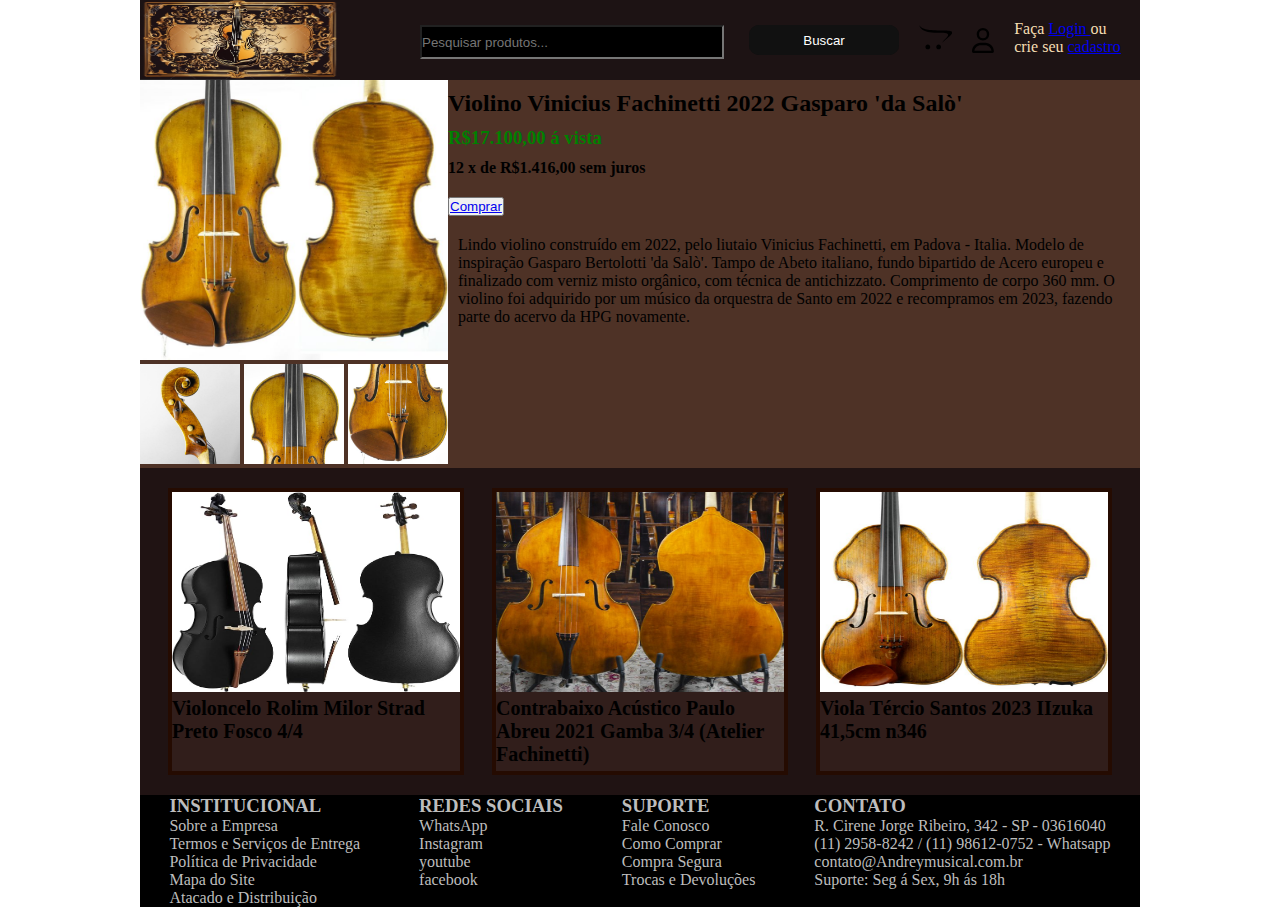
<file: violino2.html>
<!DOCTYPE html>
<html lang="en">

<head>
  <meta charset="UTF-8">
  <meta name="viewport" content="width=device-width, initial-scale=1.0">
  <link rel="stylesheet" href="violino2.css">
  <title>Document</title>
</head>

<body>

  <div id="layout">
    <!--cabeçalho-->
    <div id="pai1">


      <a href="index.html">
        <p id="logotipos"><img src="Imagens/logotipo2.png" alt="" height="80" width="200"></p>


      </a>

      <input type="text" id="informacoes" placeholder="Pesquisar produtos...">


      <button class="glow-on-hover" type="button">Buscar</button>

      <button id="carrinho"><a href="carrinho.html"><svg xmlns="http://www.w3.org/2000/svg" height="2em"
            viewBox="0 0 640 512">
            <path
              d="M423.3 440.7c0 25.3-20.3 45.6-45.6 45.6s-45.8-20.3-45.8-45.6 20.6-45.8 45.8-45.8c25.4 0 45.6 20.5 45.6 45.8zm-253.9-45.8c-25.3 0-45.6 20.6-45.6 45.8s20.3 45.6 45.6 45.6 45.8-20.3 45.8-45.6-20.5-45.8-45.8-45.8zm291.7-270C158.9 124.9 81.9 112.1 0 25.7c34.4 51.7 53.3 148.9 373.1 144.2 333.3-5 130 86.1 70.8 188.9 186.7-166.7 319.4-233.9 17.2-233.9z" />
          </svg></a>
      </button>

      <button id="pessoa"> <a href="dashboard.html">
          <svg id="pessoa" xmlns="http://www.w3.org/2000/svg" height="1em" viewBox="0 0 448 512">
            <path
              d="M304 128a80 80 0 1 0 -160 0 80 80 0 1 0 160 0zM96 128a128 128 0 1 1 256 0A128 128 0 1 1 96 128zM49.3 464H398.7c-8.9-63.3-63.3-112-129-112H178.3c-65.7 0-120.1 48.7-129 112zM0 482.3C0 383.8 79.8 304 178.3 304h91.4C368.2 304 448 383.8 448 482.3c0 16.4-13.3 29.7-29.7 29.7H29.7C13.3 512 0 498.7 0 482.3z" />
          </svg> </a>
      </button>

      <span id="login">Faça
        <a href="login.html">Login </a>
        ou
        <br>
        crie seu
        <a href="cadastro.html">cadastro</a>
      </span>



        </div>
        <div id="produto">

            <div id="extras">

                <div id="imagens">
                    <img src="Imagens/violino2.jpg" width="308" height="280" class="card-img-top" alt="...">
                </div>
                <div id="extraimg">
                    <img src="Imagens/violino2(2).jpg" width="100" height="100" class="card-img-top" alt="...">
                    <img src="Imagens/violino2(4).jpg" width="100" height="100" class="card-img-top" alt="...">
                    <img src="Imagens/violino2(3).jpg" width="100" height="100" class="card-img-top" alt="...">

                </div>

            </div>
            <div>
                <h2>Violino Vinicius Fachinetti 2022 Gasparo 'da Salò'</h2>
                <h3 id="preco">
                    R$17.100,00 á vista
                </h3>
                <h4>
                    
                    12 x de R$1.416,00 sem juros
                </h4>
                <button> <a href="carrinho.html">Comprar</a></button>
                <div id="detalhes">
                    Lindo violino construído em 2022, pelo liutaio Vinicius Fachinetti, em Padova - Italia. Modelo de inspiração Gasparo Bertolotti 'da Salò'. Tampo de Abeto italiano, fundo bipartido de Acero europeu e finalizado com verniz misto orgânico, com técnica de antichizzato. Comprimento de corpo 360 mm. O violino foi adquirido por um músico da orquestra de Santo em 2022 e recompramos em 2023, fazendo parte do acervo da HPG novamente.
                </div>
            </div>

        </div>
        <div id="PRODUTOSRELACIONADOS">
            <div id="fotos">

                <div class="cartoes" style="width: 18rem;">
                    <img src="Imagens/cello.jpg" width="288" height="200" class="card-img-top" alt="...">
                    <div class="card-body">
                        <h5 class="titulo-cartoes">Violoncelo Rolim Milor Strad Preto Fosco 4/4</h5>
                    </div>
                </div>
                <div class="cartoes" style="width: 18rem;">
                    <img src="Imagens/contra.jpg" width="288" height="200" class="card-img-top" alt="...">
                    <div class="card-body">
                        <h5 class="titulo-cartoes">Contrabaixo Acústico Paulo Abreu 2021 Gamba 3/4 (Atelier Fachinetti)




                    </div>
                </div>
                <div class="cartoes" style="width: 18rem;">
                    <img src="Imagens/viola.jpg" width="288" height="200" class="card-img-top" alt="...">
                    <div class="card-body">
                        <h5 class="titulo-cartoes">Viola Tércio Santos 2023 IIzuka 41,5cm n346</h5>

                    </div>
                </div>

            </div>
            <div id="rodapeP">
                <div class="roda">
                    <H3>INSTITUCIONAL</H3>
                    <p>Sobre a Empresa</p>
                    <p>Termos e Serviços de Entrega</p>
                    <p>Política de Privacidade</p>
                    <p>Mapa do Site</p>
                    <p>Atacado e Distribuição</p>
                </div>
                <div class="roda">
                    <H3>REDES SOCIAIS</H3>
                    <p>WhatsApp</p>
                    <p>Instagram</p>
                    <p>youtube</p>
                    <p>facebook</p>
                </div>
                <div class="roda">
                    <H3>SUPORTE</H3>
                    <P>Fale Conosco</P>
                    <P>Como Comprar</P>
                    <P>Compra Segura</P>
                    <P>Trocas e Devoluções</P>
                </div>
                <div class="roda">
                    <H3>CONTATO</H3>
                    <P>R. Cirene Jorge Ribeiro, 342 - SP - 03616040</P>
                    <P>(11) 2958-8242 / (11) 98612-0752 - Whatsapp</P>
                    <P>contato@Andreymusical.com.br</P>
                    <P> Suporte: Seg á Sex, 9h ás 18h</P>
                </div>

            </div>
        </div>



</body>

</html>
</file>
<file: index.css>
* {
    margin: 0;
    padding: 0;
}

body {
    display: flex;
    justify-content: center;
}

#layout {
    background-color: black;
    width: 1000px;

}

#pai1 {
    display: flex;
    background-color: #1d1314;
    width: 1000px;
    height: 80px;
    justify-content: flex-start;
}



.glow-on-hover {
    width: 150px;
    height: 30px;
    border: none;
    outline: none;
    color: #fff;
    background: #111;
    cursor: pointer;
    position: relative;
    z-index: 0;
    border-radius: 10px;
    margin-left: 25px;
    margin-top: 25px;

}

.glow-on-hover:before {
    content: '';
    background: linear-gradient(45deg, #ff00003b, #ff730049, #fffb0033, #48ff0021, #00ffd5, #002bff, #7a00ff, #ff00c8, #ff0000);
    position: absolute;
    top: -2px;
    left: -2px;
    background-size: 400%;
    z-index: -1;
    filter: blur(5px);
    width: calc(100% + 4px);
    height: calc(100% + 4px);
    animation: glowing 20s linear infinite;
    opacity: 0;
    transition: opacity .3s ease-in-out;
    border-radius: 10px;
}

.glow-on-hover:active {
    color: #000
}

.glow-on-hover:active:after {
    background: transparent;
}

.glow-on-hover:hover:before {
    opacity: 1;
}

.glow-on-hover:after {
    z-index: -1;
    content: '';
    position: absolute;
    width: 100%;
    height: 100%;
    background: #111;
    left: 0;
    top: 0;
    border-radius: 10px;
}

input {
    background-color: #000;
    width: 300px;
    height: 30px;
    margin-top: 25px;
    margin-left: 80px;
}



#carrinho {
    cursor: pointer;
    background-color: transparent;
    border: transparent;
    height: 30px;
    margin-top: 24px;
    margin-left: 20px;
}

input {
    color: rgb(44, 25, 70);

}

#pessoa {
    margin-top: 12px;
    margin-left: 10px;
    margin-right: 10px;
    height: 28px;
    cursor: pointer;
    background-color: transparent;
    border: transparent;
}

#login {
    
    margin-top: 20px;
    color: white;
}

#categorias {
    display: flex;
    background-color: #ffffff;
    height: 30px;
    justify-content: space-around;
    background-color: #3f200e
}

#produtos {
    background-color: #1d1216;
    display: flex;
    flex-direction: row;
    flex-wrap: wrap;
    justify-content: space-evenly;
    width: 1000px;
}

.cartoes {
    margin-top: 20px;
    background-color: #d88d6d18;
    border: 4px solid rgb(37, 11, 1);
    transition: 3s;
    font-size: 20px;
    cursor: pointer;
}
#primeiraFileira{
    margin-right: 15px;
}

.titulo-cartoes {
    font-size: 20px;
    margin-bottom: 5px;
}

.cartoestexto {
    font-size: 20px;
}

#Rs {
    color: green;
}

span {
    color: #9c9c9c;
}

#precolabel {
    text-align: center;
}

#rodapeP {
    display: flex;
    background-color: #000000;
    justify-content: space-around;
    margin-top: 20PX;
}

.roda {
    color: #bdbdbd;

}
</file>
<file: carrinho.css>
* {
    margin: 0;
    padding: 0;
}

body {
    display: flex;
    justify-content: center;
}

#layout {
    background-color: rgba(48, 20, 8, 0.2);
    width: 1000px;

}

#pai1 {
    display: flex;
    background-color: #1d1314;
    width: 1000px;
    height: 80px;
    justify-content: flex-start;
    margin-bottom: 30px;
}



.glow-on-hover {
    width: 150px;
    height: 30px;
    border: none;
    outline: none;
    color: #fff;
    background: #111;
    cursor: pointer;
    position: relative;
    z-index: 0;
    border-radius: 10px;
    margin-left: 25px;
    margin-top: 25px;

}

.glow-on-hover:before {
    content: '';
    background: linear-gradient(45deg, #ff00003b, #ff730049, #fffb0033, #48ff0021, #00ffd5, #002bff, #7a00ff, #ff00c8, #ff0000);
    position: absolute;
    top: -2px;
    left: -2px;
    background-size: 400%;
    z-index: -1;
    filter: blur(5px);
    width: calc(100% + 4px);
    height: calc(100% + 4px);
    animation: glowing 20s linear infinite;
    opacity: 0;
    transition: opacity .3s ease-in-out;
    border-radius: 10px;
}

.glow-on-hover:active {
    color: #000
}

.glow-on-hover:active:after {
    background: transparent;
}

.glow-on-hover:hover:before {
    opacity: 1;
}

.glow-on-hover:after {
    z-index: -1;
    content: '';
    position: absolute;
    width: 100%;
    height: 100%;
    background: #111;
    left: 0;
    top: 0;
    border-radius: 10px;
}

input {
    background-color: #000000;
    width: 300px;
    height: 30px;
    margin-top: 25px;
    margin-left: 80px;
}



#carrinho {
    cursor: pointer;
    background-color: transparent;
    border: transparent;
    height: 30px;
    margin-top: 24px;
    margin-left: 20px;
}

input {
    color: rgb(44, 25, 70);
    
}

#pessoa {
    margin-top: 27px;
    margin-left: 10px;
    margin-right: 10px;
    height: 26px;
    cursor: pointer;
    background-color: hsla(0, 0%, 100%, 0);
    border: transparent;
}

#login {
    margin-top: 23px;
    color: white;
}
#carrinhoC{
    display: flex;
    
    
}
#carrinhomeu{
    display: flex;
    background-color: rgb(37, 11, 1);
    width: 650px;
    height: 400px;
    padding-right: 10px;
}

#item{
    width: 300px;
    margin-right: 100px;
    display: flex;
    flex-direction: column;
    background-color: rgb(37, 11, 1);
   
}
#preco{
    width: 100px;
    margin-right: 90px;
    background-color: rgb(37, 11, 1);
}
#preco2{
    margin-top: 110px;
    margin-bottom: 120px;
  
}
#qtd{
    background-color: rgb(37, 11, 1);
    width: 100px;
}
.produtos{
    display: flex;
}
#remover{
    margin-left: 10px;
}

form{
    margin-bottom: 120px;
}
#lixo{

    margin-bottom: 90px;
}
#detalhes{
    display: flex;
    background-color: rgb(68, 38, 27);
    width: 348px;
    height: 396px;
    border: solid 2px ;
}
#nomeProd{
    margin-left: 20px;
}
#hr1{
    margin-top: 1px;
}
#rodapeP {
    display: flex;
    background-color: #000000;
    justify-content: space-around;
    margin-top: 20PX;
}

.roda {
    color: #bdbdbd;

}
#letrinha{
color: white;
}
h2{
    color: white;
}
h3{color: white;}
h1{
    color: whitesmoke;
}
.cor{
    color: white
}
#finalizar{
    margin-top: 50px;
}
</file>
<file: dashboard.css>
* {
    margin: 0;
    padding: 0;
}

body {
    display: flex;
    justify-content: center;
}

#layout {
    background-color: #000;
    width: 1000px;

}

#pai1 {
    display: flex;
    background-color: #1d1314;
    width: 1000px;
    height: 80px;
    justify-content: flex-start;
}



.glow-on-hover {
    width: 150px;
    height: 30px;
    border: none;
    outline: none;
    color: #fff;
    background: #111;
    cursor: pointer;
    position: relative;
    z-index: 0;
    border-radius: 10px;
    margin-left: 25px;
    margin-top: 25px;

}

.glow-on-hover:before {
    content: '';
    background: linear-gradient(45deg, #ff00003b, #ff730049, #fffb0033, #48ff0021, #00ffd5, #002bff, #7a00ff, #ff00c8, #ff0000);
    position: absolute;
    top: -2px;
    left: -2px;
    background-size: 400%;
    z-index: -1;
    filter: blur(5px);
    width: calc(100% + 4px);
    height: calc(100% + 4px);
    animation: glowing 20s linear infinite;
    opacity: 0;
    transition: opacity .3s ease-in-out;
    border-radius: 10px;
}

.glow-on-hover:active {
    color: #000
}

.glow-on-hover:active:after {
    background: transparent;
}

.glow-on-hover:hover:before {
    opacity: 1;
}

.glow-on-hover:after {
    z-index: -1;
    content: '';
    position: absolute;
    width: 100%;
    height: 100%;
    background: #111;
    left: 0;
    top: 0;
    border-radius: 10px;
}

#informacoes {
    background-color: #000;
    width: 300px;
    height: 30px;
    margin-top: 25px;
    margin-left: 80px;
}



#carrinho {
    cursor: pointer;
    background-color: transparent;
    border: transparent;
    height: 30px;
    margin-top: 24px;
    margin-left: 20px;
}

input {
    color: rgb(44, 25, 70);

}

#pessoa {
    margin-top: 25px;
    margin-left: 10px;
    margin-right: 10px;
    height: 28px;
    cursor: pointer;
    background-color: transparent;
    border: transparent;
}

#login {

    margin-top: 20px;
    color: white;
}

#container {
    display: flex;
}

#alteracao {
    background-color: #2c1842;
    width: 155px;
    border-width: 5px;
    border-style: solid;
    border-color: #1d1314;

}

.textoalteracao {
    color: white;
    margin-left: 20px;
}

#linhas {
    display: flex;
    justify-content: space-between;
    background-color: #1d1216;
    margin-top: 30px;
    width: 840px;
}

#estoque {
    margin-left: 200px;
    margin-right: 50px;
}

#preco {
    margin-right: 130px
}

#papai {
    display: flex;
}

.textoimagem {
    color: whitesmoke;
    border: solid 1px;
    background-color: #1d1216;
    width: 160px;
    height: 100px;
}

#cordotexto {
    color: whitesmoke
}

.estoque {
    margin-top: 40px;
    margin-left: 37px;
}

#produtosCD {
    background-color: #3f200e;
}

.preco {
    margin-top: 40px;
    margin-left: 75px;
}

.Editar {
    height: 30px;
    margin-top: 35px;
    margin-left: 120px;
}

.Deletar {
    height: 30px;
    margin-top: 35px;
    margin-left: 50px;
}

#rodapeP {
    display: flex;
    background-color: #000000;
    justify-content: space-around;
    margin-top: 20PX;
}

.roda {
    color: #bdbdbd;

}
</file>
<file: FinalizarPedido.css>
* {
    margin: 0;
    padding: 0;
}

body {
    display: flex;
    justify-content: center;
}

#layout {
    background-color: rgba(48, 20, 8, 0.2);
    width: 1000px;

}

#pai1 {
    display: flex;
    background-color: #1d1314;
    width: 1000px;
    height: 80px;
    justify-content: flex-start;
    margin-bottom: 30px;
}



.glow-on-hover {
    width: 150px;
    height: 30px;
    border: none;
    outline: none;
    color: #fff;
    background: #111;
    cursor: pointer;
    position: relative;
    z-index: 0;
    border-radius: 10px;
    margin-left: 25px;
    margin-top: 25px;

}

.glow-on-hover:before {
    content: '';
    background: linear-gradient(45deg, #ff00003b, #ff730049, #fffb0033, #48ff0021, #00ffd5, #002bff, #7a00ff, #ff00c8, #ff0000);
    position: absolute;
    top: -2px;
    left: -2px;
    background-size: 400%;
    z-index: -1;
    filter: blur(5px);
    width: calc(100% + 4px);
    height: calc(100% + 4px);
    animation: glowing 20s linear infinite;
    opacity: 0;
    transition: opacity .3s ease-in-out;
    border-radius: 10px;
}

.glow-on-hover:active {
    color: #000
}

.glow-on-hover:active:after {
    background: transparent;
}

.glow-on-hover:hover:before {
    opacity: 1;
}

.glow-on-hover:after {
    z-index: -1;
    content: '';
    position: absolute;
    width: 100%;
    height: 100%;
    background: #111;
    left: 0;
    top: 0;
    border-radius: 10px;
}

#informacoes {
    background-color: #000000;
    width: 300px;
    height: 30px;
    margin-top: 25px;
    margin-left: 80px;
}



#carrinho {
    cursor: pointer;
    background-color: transparent;
    border: transparent;
    height: 30px;
    margin-top: 24px;
    margin-left: 20px;
}

input {
    color: rgb(44, 25, 70);

}

#pessoa {
    margin-top: 27px;
    margin-left: 10px;
    margin-right: 10px;
    height: 26px;
    cursor: pointer;
    background-color: hsla(0, 0%, 100%, 0);
    border: transparent;
}

#login {
    margin-top: 23px;
    color: white;
}

#carrinhoC {
    display: flex;


}

#carrinhomeu {
    display: flex;
    background-color: rgb(37, 11, 1);
    width: 650px;
    height: 400px;
    padding-right: 10px;
}

#item {
    width: 300px;
    margin-right: 100px;
    display: flex;
    flex-direction: column;
    background-color: rgb(37, 11, 1);

}

#preco {
    width: 100px;
    margin-right: 90px;
    background-color: rgb(37, 11, 1);
}

#preco2 {
    margin-top: 110px;
    margin-bottom: 120px;

}

#qtd {
    background-color: rgb(37, 11, 1);
    width: 100px;
}

.produtos {
    display: flex;
}

#remover {
    margin-left: 10px;
}

form {
    margin-bottom: 120px;
}

#lixo {

    margin-bottom: 90px;
}

#detalhes {
    display: flex;
    background-color: rgb(68, 38, 27);
    width: 348px;
    height: 398px;
    border: solid 1px;
}

#nomeProd {
    margin-left: 20px;
}

#hr1 {
    margin-top: 1px;
}

#rodapeP {
    display: flex;
    background-color: #000000;
    justify-content: space-around;
    margin-top: 20PX;
}

.roda {
    color: #bdbdbd;

}

#letrinha {
    color: white;
}

h2 {
    color: white;
}

h3 {
    color: white;
}

h1 {
    color: whitesmoke;
}

.cor {
    color: white
}

#endereco {
    background-color: rgb(68, 38, 27);
    width: 665px;
    height: 204px;
}

#cupom {
    background-color: rgba(255, 255, 255, 0.753)
}

#pai2 {
    display: flex;
}
#formasdepaga {
    display: flex;
    background-color: rgb(68, 38, 27);
    width: 350px;
    height: 200px;
    border: solid 2px; 
}
</file>
<file: FormularioDeProduto.css>
* {
    margin: 0;
    padding: 0;
}

body {
    display: flex;
    justify-content: center;
}

#layout {
    background-color: #000;
    width: 1000px;

}

#pai1 {
    display: flex;
    background-color: #1d1314;
    width: 1000px;
    height: 80px;
    justify-content: flex-start;
}



.glow-on-hover {
    width: 150px;
    height: 30px;
    border: none;
    outline: none;
    color: #fff;
    background: #111;
    cursor: pointer;
    position: relative;
    z-index: 0;
    border-radius: 10px;
    margin-left: 25px;
    margin-top: 25px;

}

.glow-on-hover:before {
    content: '';
    background: linear-gradient(45deg, #ff00003b, #ff730049, #fffb0033, #48ff0021, #00ffd5, #002bff, #7a00ff, #ff00c8, #ff0000);
    position: absolute;
    top: -2px;
    left: -2px;
    background-size: 400%;
    z-index: -1;
    filter: blur(5px);
    width: calc(100% + 4px);
    height: calc(100% + 4px);
    animation: glowing 20s linear infinite;
    opacity: 0;
    transition: opacity .3s ease-in-out;
    border-radius: 10px;
}

.glow-on-hover:active {
    color: #000
}

.glow-on-hover:active:after {
    background: transparent;
}

.glow-on-hover:hover:before {
    opacity: 1;
}

.glow-on-hover:after {
    z-index: -1;
    content: '';
    position: absolute;
    width: 100%;
    height: 100%;
    background: #111;
    left: 0;
    top: 0;
    border-radius: 10px;
}

#informacoes {
    background-color: #000;
    width: 300px;
    height: 30px;
    margin-top: 25px;
    margin-left: 80px;
}



#carrinho {
    cursor: pointer;
    background-color: transparent;
    border: transparent;
    height: 30px;
    margin-top: 24px;
    margin-left: 20px;
}

input {
    color: rgb(44, 25, 70);

}

#pessoa {
    margin-top: 25px;
    margin-left: 10px;
    margin-right: 10px;
    height: 28px;
    cursor: pointer;
    background-color: transparent;
    border: transparent;
}

#login {

    margin-top: 20px;
    color: white;
}

#container {
    display: flex;
}

#alteracao {
    background-color: #2c1842;
    width: 155px;
    border-width: 5px;
    border-style: solid;
    border-color: #1d1314;

}

.textoalteracao {
    color: white;
    margin-left: 20px;
}

#linhas {
    display: flex;
    justify-content: space-between;
    background-color: #1d1216;
    margin-top: 30px;
    width: 840px;
}

#estoque {
    margin-left: 200px;
    margin-right: 50px;
}

#preco {
    margin-right: 130px
}

#papai {
    display: flex;
}

.textoimagem {
    color: whitesmoke;
    border: solid 1px;
    background-color: #1d1216;
    width: 160px;
    height: 100px;
}

#cordotexto {
    color: whitesmoke
}

.estoque {
    margin-top: 40px;
    margin-left: 37px;
}

#produtosCD {
    background-color: #3f200e;
}


#rodapeP {
    display: flex;
    background-color: #000000;
    justify-content: space-around;
    margin-top: 20PX;
}

.roda {
    color: #bdbdbd;

}
</file>
<file: sobre.css>
* {
    margin: 0;
    padding: 0;
}

body {
    display: flex;
    justify-content: center;
}
/*cabeçalho*/

#layout {
    background-color:rgb(78, 50, 38);
    width: 1000px;

}

#pai1 {
    display: flex;
    background-color: #1d1314;
    width: 1000px;
    height: 80px;
    justify-content: flex-start;
}



.glow-on-hover {
    width: 150px;
    height: 30px;
    border: none;
    outline: none;
    color: #fff;
    background: #111;
    cursor: pointer;
    position: relative;
    z-index: 0;
    border-radius: 10px;
    margin-left: 25px;
    margin-top: 25px;

}

.glow-on-hover:before {
    content: '';
    background: linear-gradient(45deg, #ff00003b, #ff730049, #fffb0033, #48ff0021, #00ffd5, #002bff, #7a00ff, #ff00c8, #ff0000);
    position: absolute;
    top: -2px;
    left: -2px;
    background-size: 400%;
    z-index: -1;
    filter: blur(5px);
    width: calc(100% + 4px);
    height: calc(100% + 4px);
    animation: glowing 20s linear infinite;
    opacity: 0;
    transition: opacity .3s ease-in-out;
    border-radius: 10px;
}

.glow-on-hover:active {
    color: #000
}

.glow-on-hover:active:after {
    background: transparent;
}

.glow-on-hover:hover:before {
    opacity: 1;
}

.glow-on-hover:after {
    z-index: -1;
    content: '';
    position: absolute;
    width: 100%;
    height: 100%;
    background: #111;
    left: 0;
    top: 0;
    border-radius: 10px;
}

input {
    background-color: #000000;
    width: 300px;
    height: 30px;
    margin-top: 25px;
    margin-left: 80px;
}



#carrinho {
    cursor: pointer;
    background-color: transparent;
    border: transparent;
    height: 30px;
    margin-top: 24px;
    margin-left: 20px;
}


#detalhes{
    margin-left: 10px;
}
#pessoa {
    margin-top: 14px;
    margin-left: 10px;
    margin-right: 10px;
    height: 25px;
    cursor: pointer;
    background-color: transparent;
    border: transparent;
    
}

#login {
    margin-top: 20px;
    color: wheat;
}
#pai2{
    text-align: center;
}
#rodapeP {
    display: flex;
    background-color: #000000;
    justify-content: space-around;
    margin-top: 20PX;
    
}

.roda {
    color: #bdbdbd;

}
</file>
<file: viola.css>
* {
    margin: 0;
    padding: 0;
}

body {
    display: flex;
    justify-content: center;
}
/*cabeçalho*/

#layout {
    background-color:rgb(78, 50, 38);
    width: 1000px;

}

#pai1 {
    display: flex;
    background-color: #1d1314;
    width: 1000px;
    height: 80px;
    justify-content: flex-start;
}



.glow-on-hover {
    width: 150px;
    height: 30px;
    border: none;
    outline: none;
    color: #fff;
    background: #111;
    cursor: pointer;
    position: relative;
    z-index: 0;
    border-radius: 10px;
    margin-left: 25px;
    margin-top: 25px;

}

.glow-on-hover:before {
    content: '';
    background: linear-gradient(45deg, #ff00003b, #ff730049, #fffb0033, #48ff0021, #00ffd5, #002bff, #7a00ff, #ff00c8, #ff0000);
    position: absolute;
    top: -2px;
    left: -2px;
    background-size: 400%;
    z-index: -1;
    filter: blur(5px);
    width: calc(100% + 4px);
    height: calc(100% + 4px);
    animation: glowing 20s linear infinite;
    opacity: 0;
    transition: opacity .3s ease-in-out;
    border-radius: 10px;
}

.glow-on-hover:active {
    color: #000
}

.glow-on-hover:active:after {
    background: transparent;
}

.glow-on-hover:hover:before {
    opacity: 1;
}

.glow-on-hover:after {
    z-index: -1;
    content: '';
    position: absolute;
    width: 100%;
    height: 100%;
    background: #111;
    left: 0;
    top: 0;
    border-radius: 10px;
}

input {
    background-color: #000000;
    width: 300px;
    height: 30px;
    margin-top: 25px;
    margin-left: 80px;
}



#carrinho {
    cursor: pointer;
    background-color: transparent;
    border: transparent;
    height: 30px;
    margin-top: 24px;
    margin-left: 20px;
}


#detalhes{
    margin-left: 10px;
}
#pessoa {
    margin-top: 14px;
    margin-left: 10px;
    margin-right: 10px;
    height: 25px;
    cursor: pointer;
    background-color: transparent;
    border: transparent;
    
}

#login {
    margin-top: 20px;
    color: wheat;
}

#produto{
    display:flex ;
}
h2{
    margin-top: 10px;
    margin-bottom: 10px;
}
#preco{
    color: green;
}
h4{
    margin-top: 10px;
}

button{
    margin-bottom: 20px;
    margin-top: 20px;

}

#PRODUTOSRELACIONADOS{
    background-color: rgb(32, 19, 19);

}

.cartoes {
    margin-top: 20px;
    background-color: #d88d6d18;
     border: 4px  solid rgb(37, 11, 1);
transition: 3s;  font-size: 20px;
    cursor: pointer    
}
.titulo-cartoes{
    font-size: 20px;
    margin-bottom: 5px;
}
.cartoestexto{
    font-size: 20px;
}
#fotos{
    display: flex ;
    justify-content: center;
    justify-content: space-evenly;
}
#rodapeP {
    display: flex;
    background-color: #000000;
    justify-content: space-around;
    margin-top: 20PX;
    
}

.roda {
    color: #bdbdbd;

}
</file>
<file: violino2.css>
* {
    margin: 0;
    padding: 0;
}

body {
    display: flex;
    justify-content: center;
}
/*cabeçalho*/

#layout {
    background-color:rgb(78, 50, 38);
    width: 1000px;

}

#pai1 {
    display: flex;
    background-color: #1d1314;
    width: 1000px;
    height: 80px;
    justify-content: flex-start;
}



.glow-on-hover {
    width: 150px;
    height: 30px;
    border: none;
    outline: none;
    color: #fff;
    background: #111;
    cursor: pointer;
    position: relative;
    z-index: 0;
    border-radius: 10px;
    margin-left: 25px;
    margin-top: 25px;

}

.glow-on-hover:before {
    content: '';
    background: linear-gradient(45deg, #ff00003b, #ff730049, #fffb0033, #48ff0021, #00ffd5, #002bff, #7a00ff, #ff00c8, #ff0000);
    position: absolute;
    top: -2px;
    left: -2px;
    background-size: 400%;
    z-index: -1;
    filter: blur(5px);
    width: calc(100% + 4px);
    height: calc(100% + 4px);
    animation: glowing 20s linear infinite;
    opacity: 0;
    transition: opacity .3s ease-in-out;
    border-radius: 10px;
}

.glow-on-hover:active {
    color: #000
}

.glow-on-hover:active:after {
    background: transparent;
}

.glow-on-hover:hover:before {
    opacity: 1;
}

.glow-on-hover:after {
    z-index: -1;
    content: '';
    position: absolute;
    width: 100%;
    height: 100%;
    background: #111;
    left: 0;
    top: 0;
    border-radius: 10px;
}

input {
    background-color: #000000;
    width: 300px;
    height: 30px;
    margin-top: 25px;
    margin-left: 80px;
}



#carrinho {
    cursor: pointer;
    background-color: transparent;
    border: transparent;
    height: 30px;
    margin-top: 24px;
    margin-left: 20px;
}


#detalhes{
    margin-left: 10px;
}
#pessoa {
    margin-top: 14px;
    margin-left: 10px;
    margin-right: 10px;
    height: 25px;
    cursor: pointer;
    background-color: transparent;
    border: transparent;
    
}

#login {
    margin-top: 20px;
    color: wheat;
}

#produto{
    display:flex ;
}
h2{
    margin-top: 10px;
    margin-bottom: 10px;
}
#preco{
    color: green;
}
h4{
    margin-top: 10px;
}

button{
    margin-bottom: 20px;
    margin-top: 20px;

}

#PRODUTOSRELACIONADOS{
    background-color: rgb(32, 19, 19);

}

.cartoes {
    margin-top: 20px;
    background-color: #d88d6d18;
     border: 4px  solid rgb(37, 11, 1);
transition: 3s;  font-size: 20px;
    cursor: pointer    
}
.titulo-cartoes{
    font-size: 20px;
    margin-bottom: 5px;
}
.cartoestexto{
    font-size: 20px;
}
#fotos{
    display: flex ;
    justify-content: center;
    justify-content: space-evenly;
}
#rodapeP {
    display: flex;
    background-color: #000000;
    justify-content: space-around;
    margin-top: 20PX;
    
}

.roda {
    color: #bdbdbd;

}
</file>
